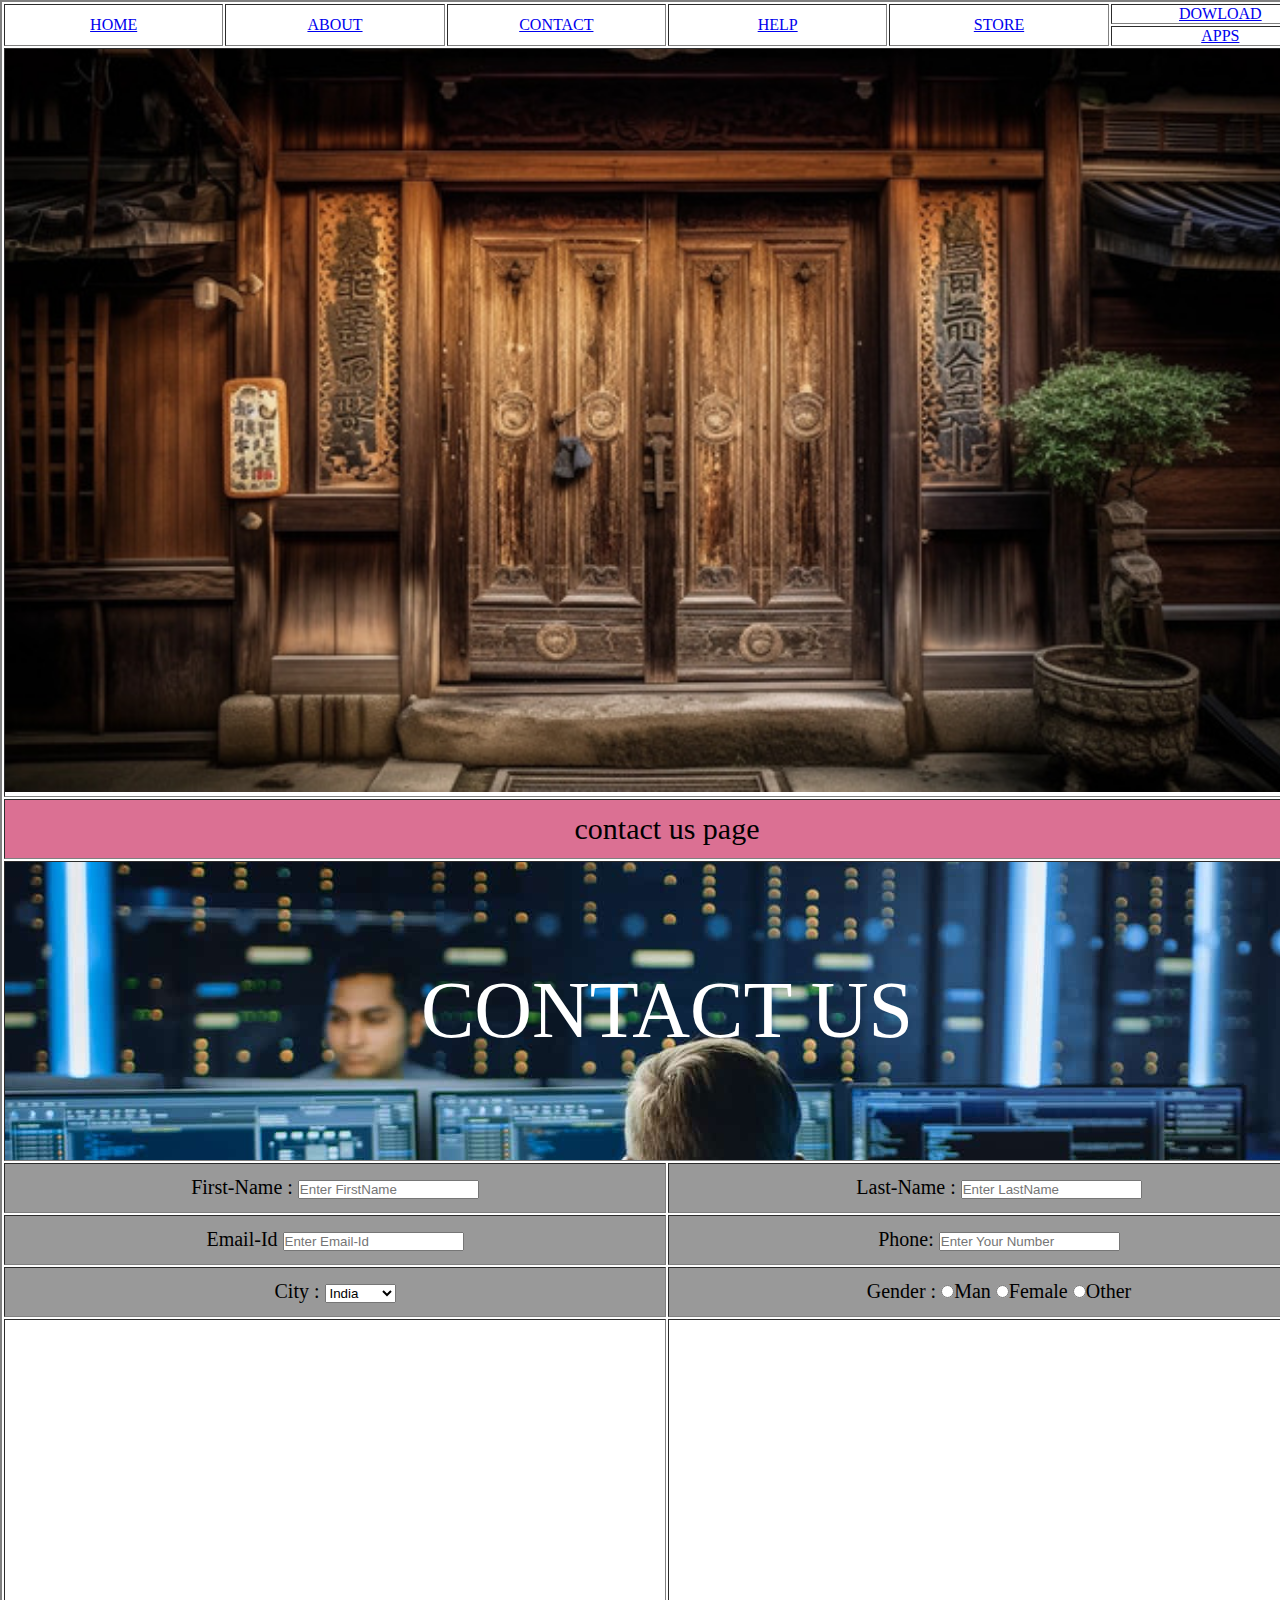
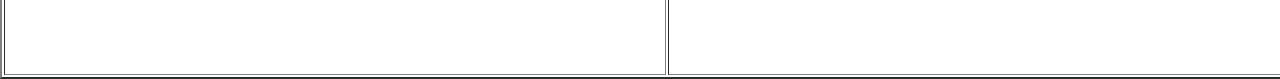
<file: _assignment_HTML/Create below examle using HTML/index.html>
<!DOCTYPE html>
<html lang="en">
<head>
    <meta charset="UTF-8">
    <meta name="viewport" content="width=device-width, initial-scale=1.0">
    <title>Create below examle using HTML .</title>
    <style>

        *{
            margin: 0;
            padding: 0;
            box-sizing: border-box;
        }
        table{
            width: 100%;
            height: auto;  
        }
        td{
            width: 16.67%;
    
            text-align: center;
        }
      

        img{
            width: 100%;
            height: auto;
        }

        #page{
            background-color: palevioletred;
            height: 60px;
           font-size: 30px;
           text-align: center;
        }

        #contact{
            width: 100%;
            height: 300px;
        background-image:url(sp.jpg);
        font-size:80px;
        text-align: center;
        color: white;
        }

        .tab{
            height: 50px;
            background-color: #999999;
            font-size: 20px;
        }


    </style>
</head>
<body>
    <table border="2">
        <tr>
            <td rowspan="2"><a href="#">HOME</a></td>
            <td rowspan="2"> <a href="#">ABOUT</a></td>
            <td rowspan="2 "><a href="#">CONTACT</a></td>
            <td rowspan="2"><a href="#">HELP</a></td>
            <td rowspan="2"><a href="#">STORE</a></td>
            <td><a href="#">DOWLOAD</a></td>
        </tr>

        <tr>
            <td><a href="#">APPS</a></td>
        </tr>

        <tr>
            <td colspan="6" ><img src="img.jpg" alt="Wooden Door"></td>
        </tr>

        <tr>
            <td colspan="6" id="page">contact us page</td>
        </tr>

        <tr id="contact">
            <td colspan="6" >CONTACT US</td>
        </tr>

        <tr class="tab">
            <td colspan="3"><label for="FirstName">First-Name :</label>
            <input type="text" name="FirstName" placeholder="Enter FirstName"></td>

            <td colspan="3"><label for="LastName">Last-Name :</label>
                <input type="text" name="LastName" placeholder="Enter LastName"></td>
                
            
        </tr>

        <tr class="tab">
            <td colspan="3"><label for="Email-Id">Email-Id</label>
            <input type="email" name="Email-Id" placeholder="Enter Email-Id"></td>
            
            <td colspan="3"><label for="Phone">Phone:</label>
            <input type="tel" placeholder="Enter Your Number"></td>
        </tr>

        <tr class="tab">
            <td colspan="3"> <label for="City">City :</label>
            <select name="City" id="City" >
                <option value="">India</option>
                <option value="">Dubai</option>
                <option value="">America</option>
            </select></td>
            <td colspan="3"> <label for="Gender">Gender : </label>
            <input type="radio" name="Gender">Man 
            <input type="radio" name="Gender">Female
            <input type="radio" name="Gender">Other</td>
        </tr>

        <tr >
            <td colspan="3 "><iframe src="https://www.google.com/maps/embed?pb=!1m14!1m8!1m3!1d14687.451883097572!2d72.508882!3d23.028803!3m2!1i1024!2i768!4f13.1!3m3!1m2!1s0x395e9b767b0a48ed%3A0x713f82e619ac7868!2sTOPS%20Technologies%20-%20Best%20IT%20Training%20Institute%20in%20Ahmedabad!5e0!3m2!1sen!2sin!4v1729690627083!5m2!1sen!2sin" width="660" height="350" style="border:0;" allowfullscreen="" loading="lazy" referrerpolicy="no-referrer-when-downgrade"></iframe></td>
            <td colspan="3"><iframe width="660" height="350" src="https://www.youtube.com/embed/kBk3RvQKvPo?si=DQGfrglCBNCqzug7" title="YouTube video player" frameborder="0" allow="accelerometer; autoplay; clipboard-write; encrypted-media; gyroscope; picture-in-picture; web-share" referrerpolicy="strict-origin-when-cross-origin" allowfullscreen></iframe></td>
        </tr>

       

        
        
    </table>
    
</body>
</html>
</file>
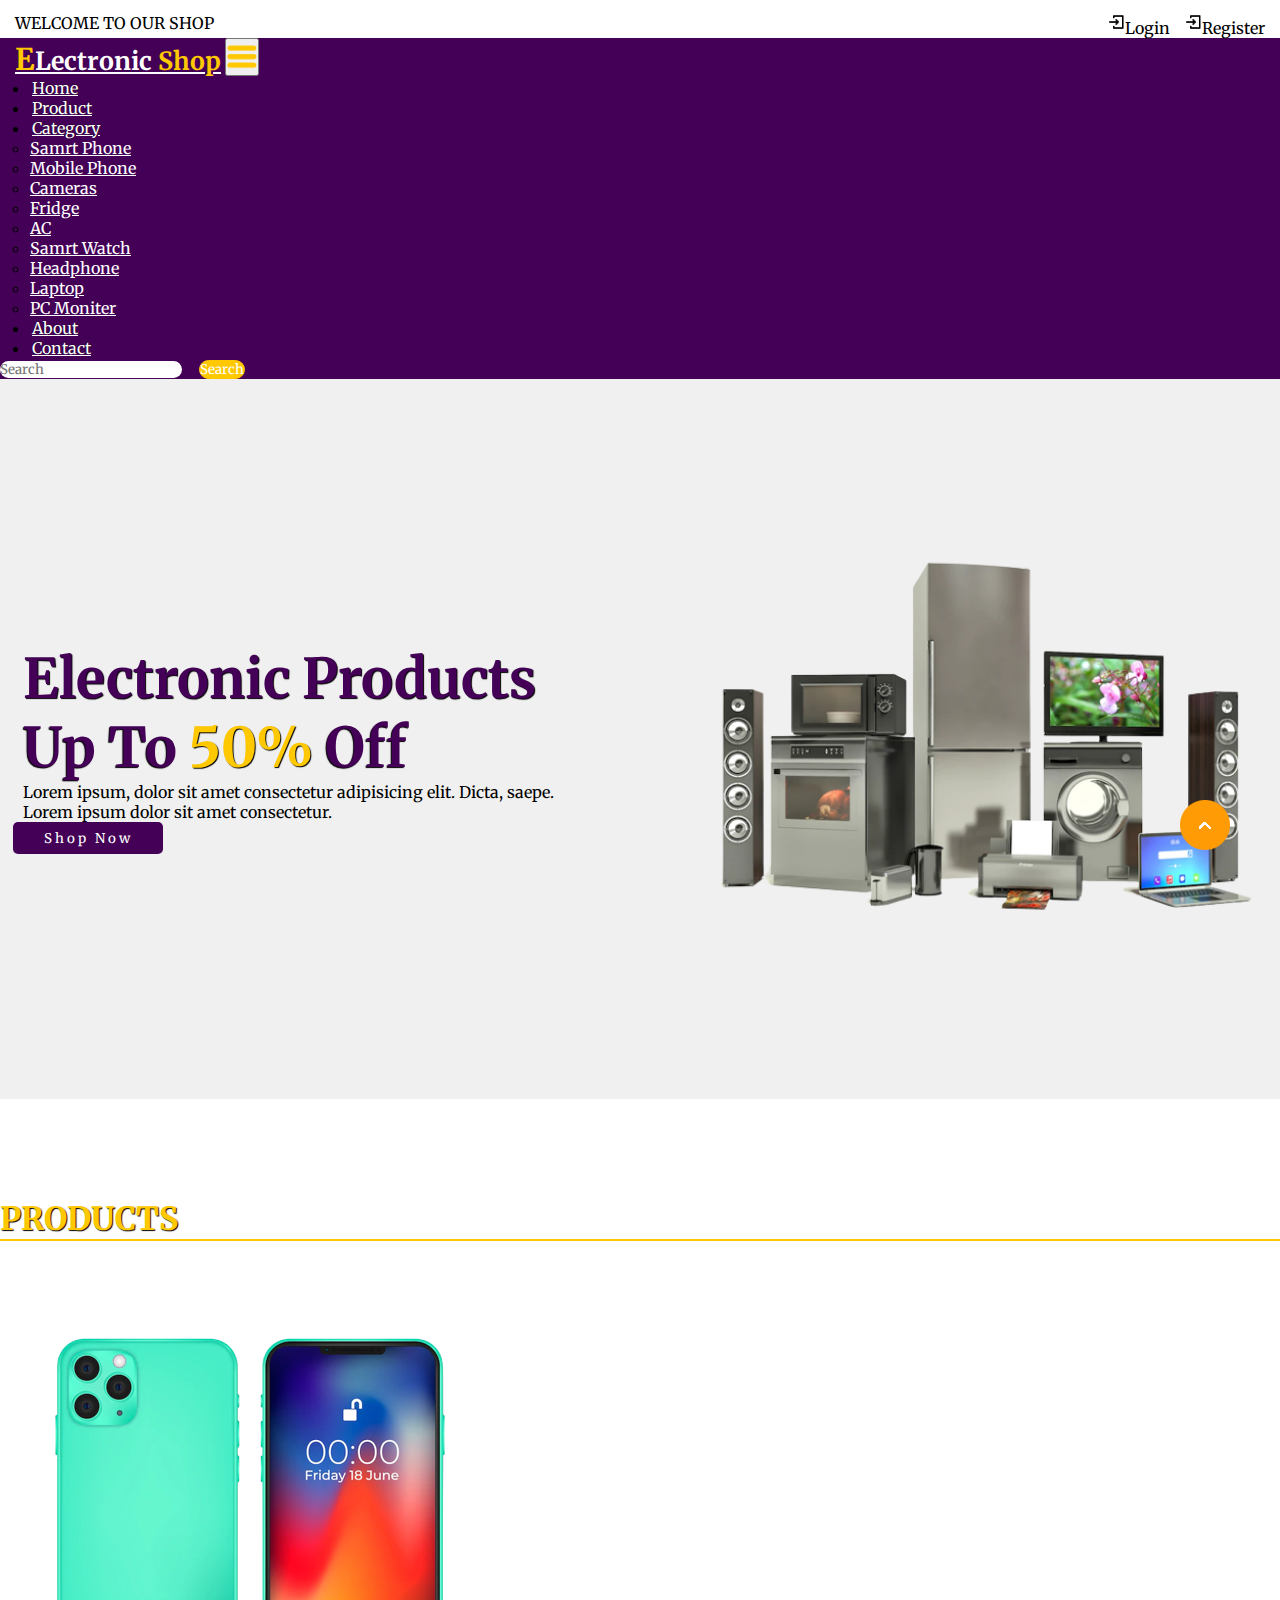
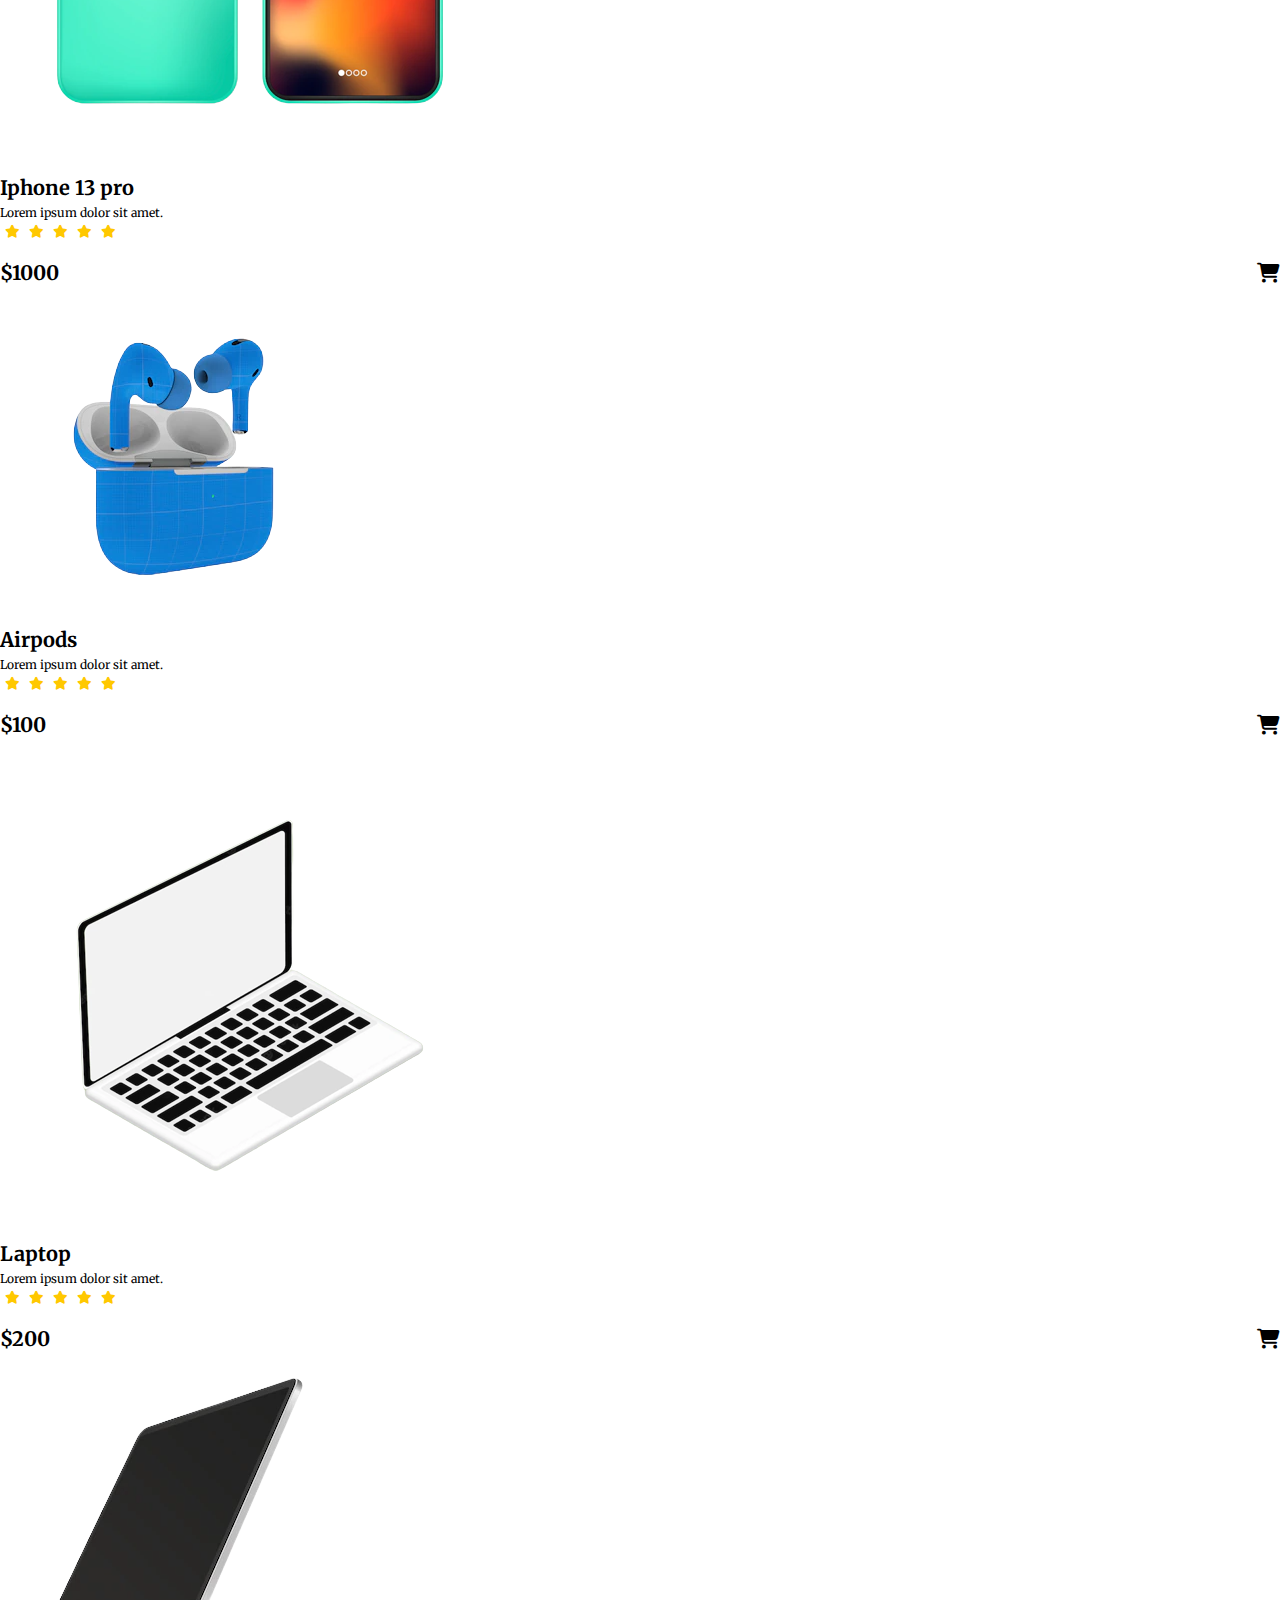
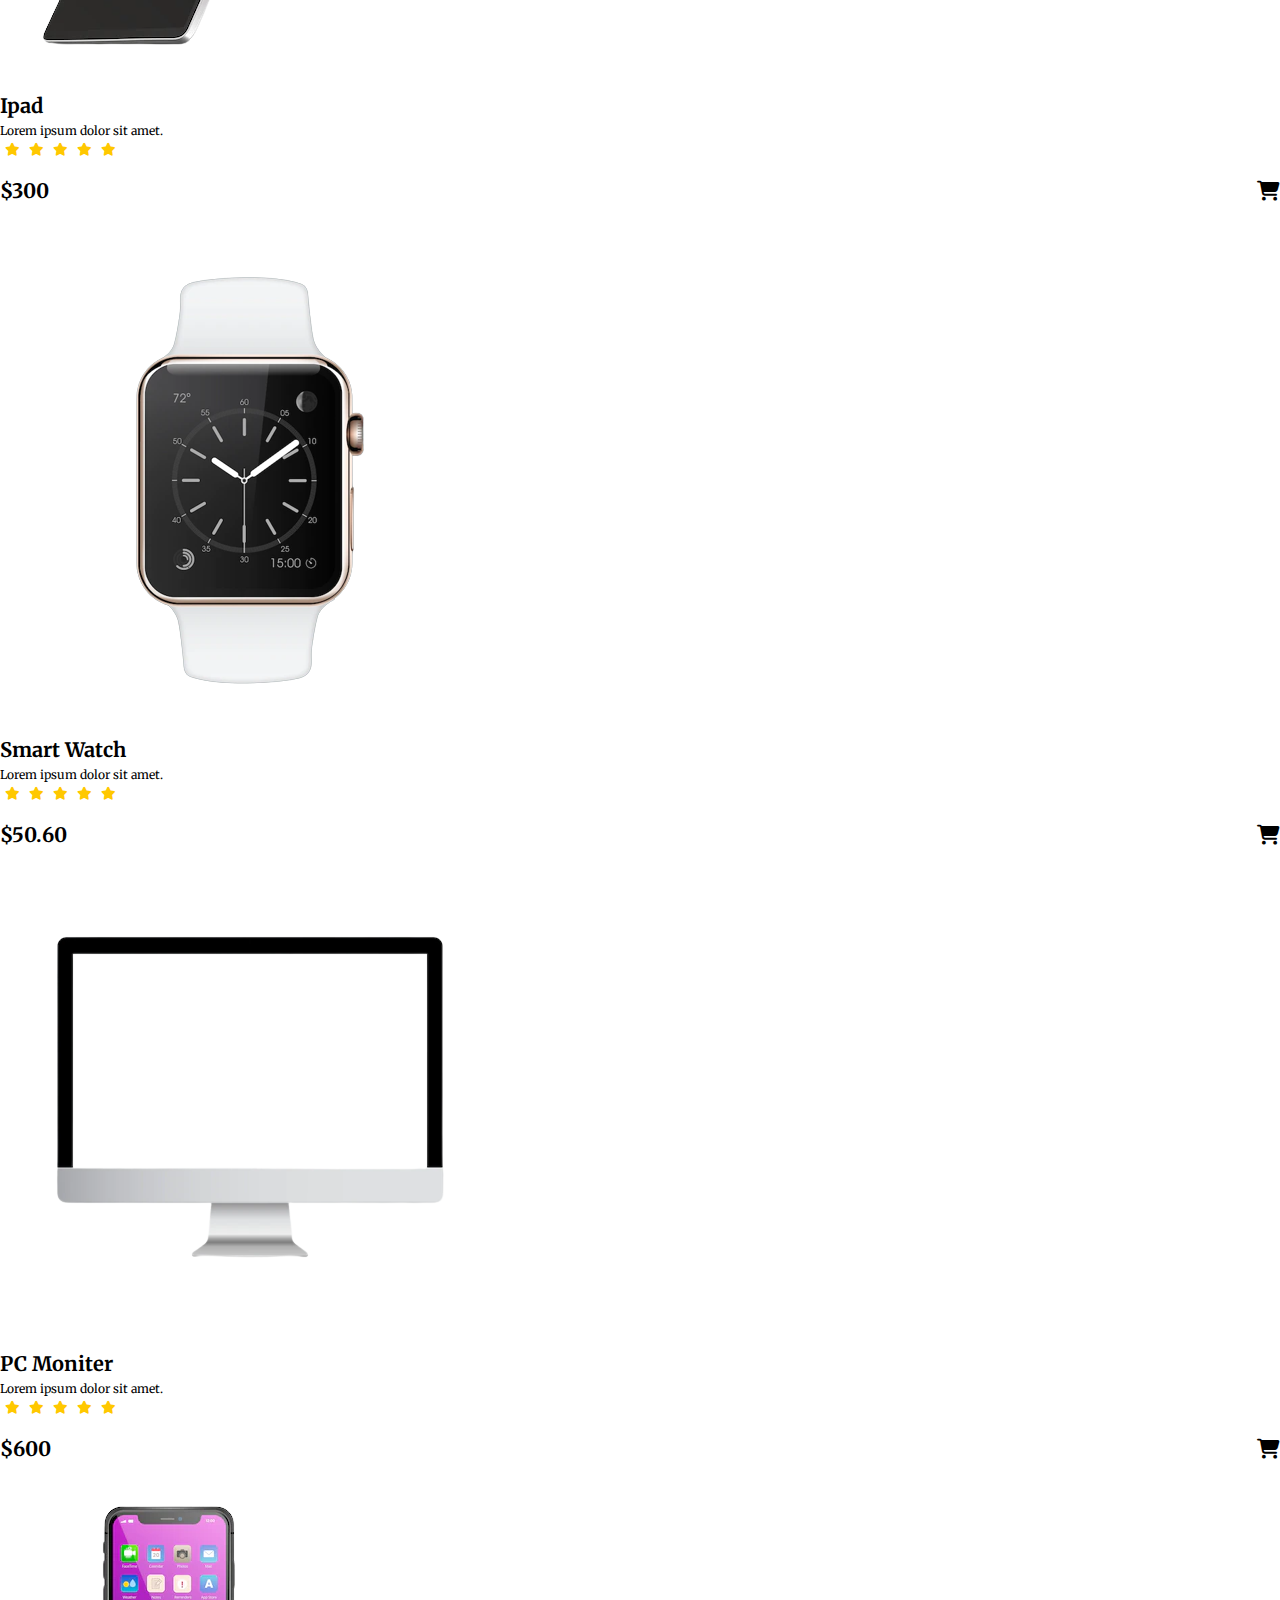
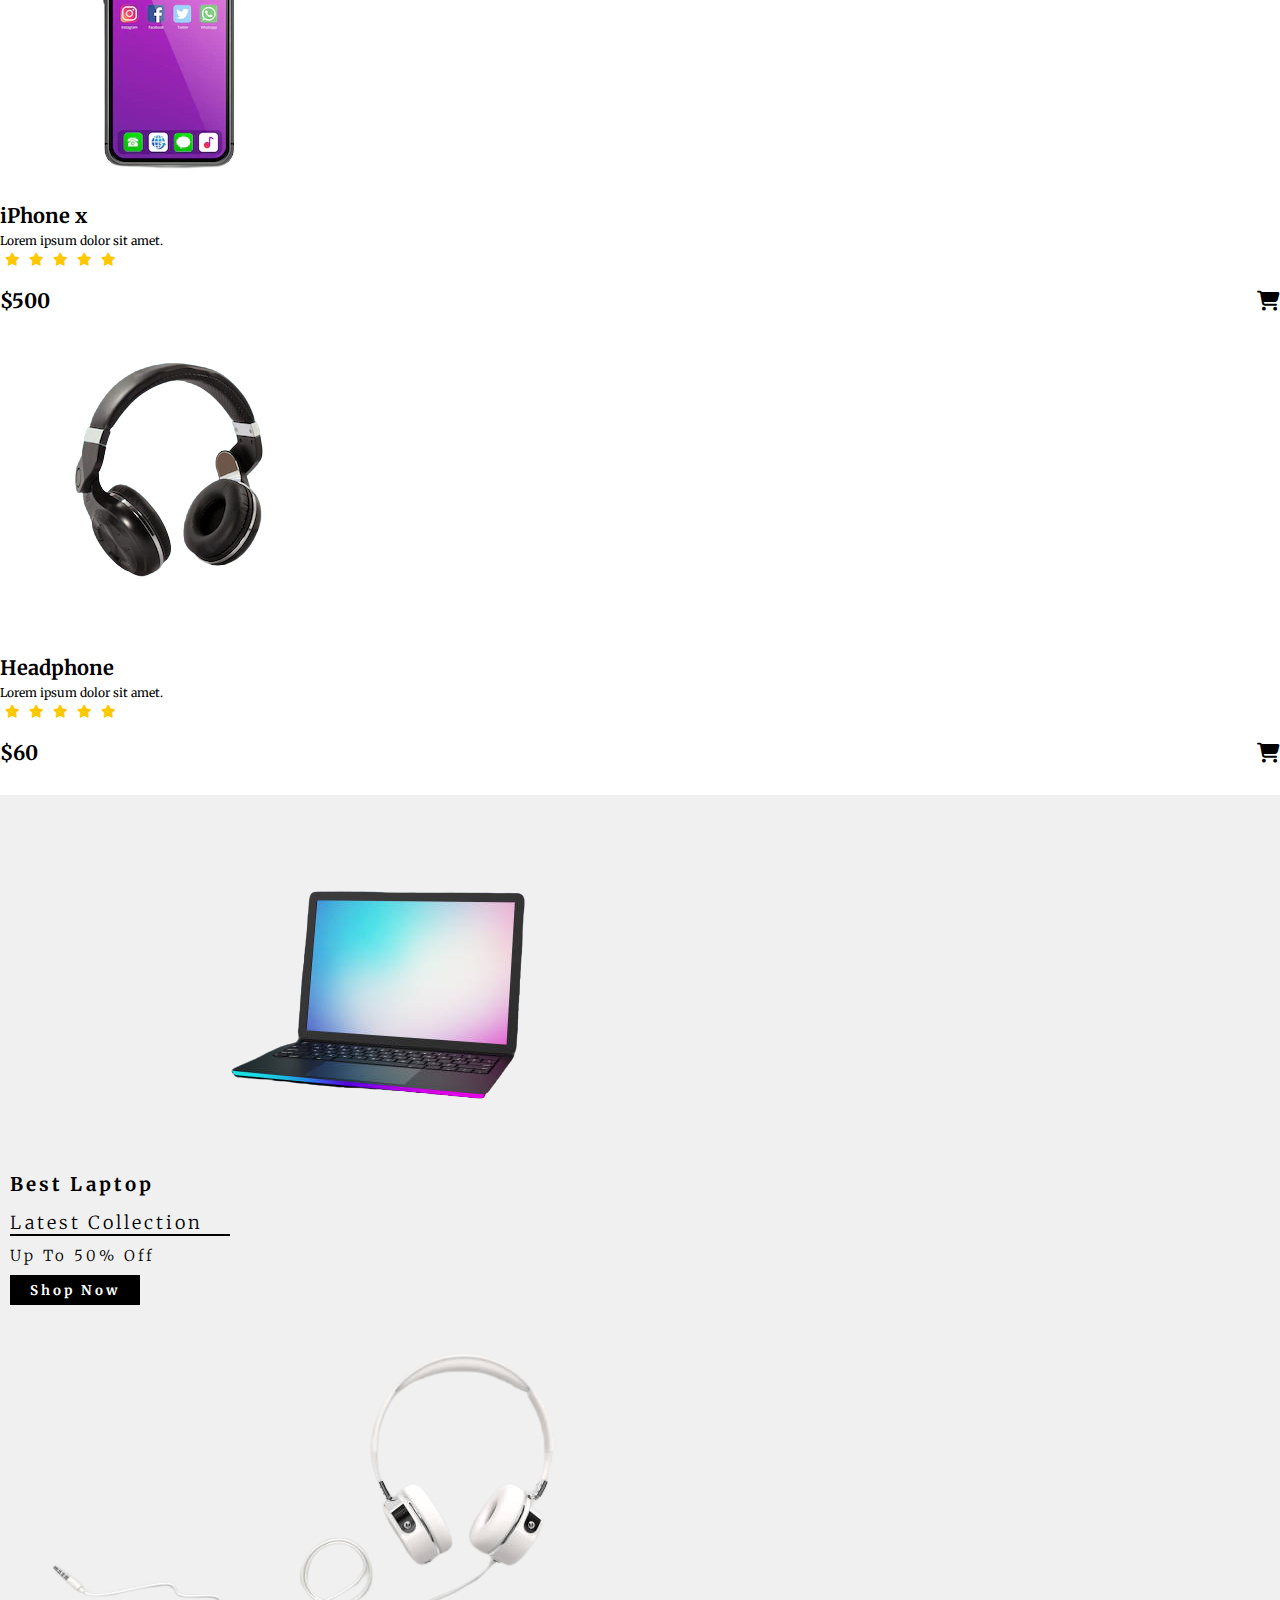
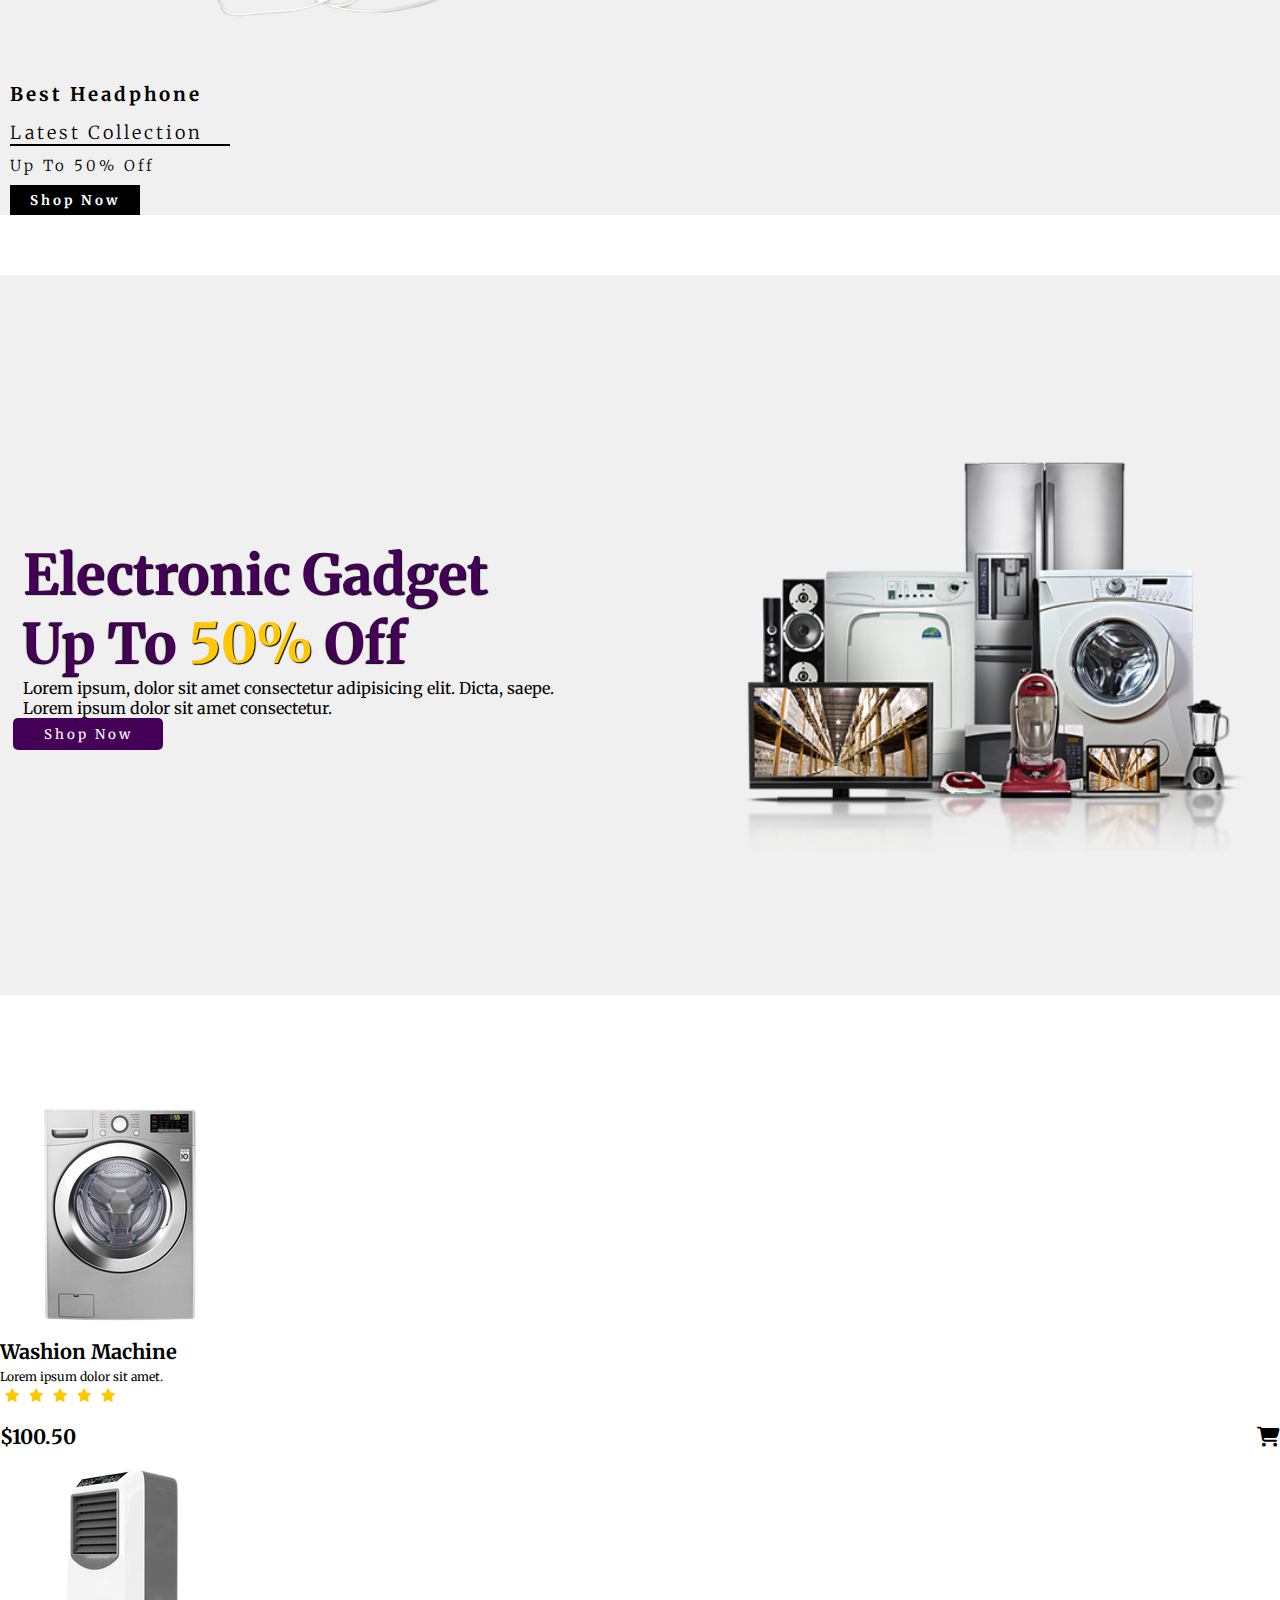
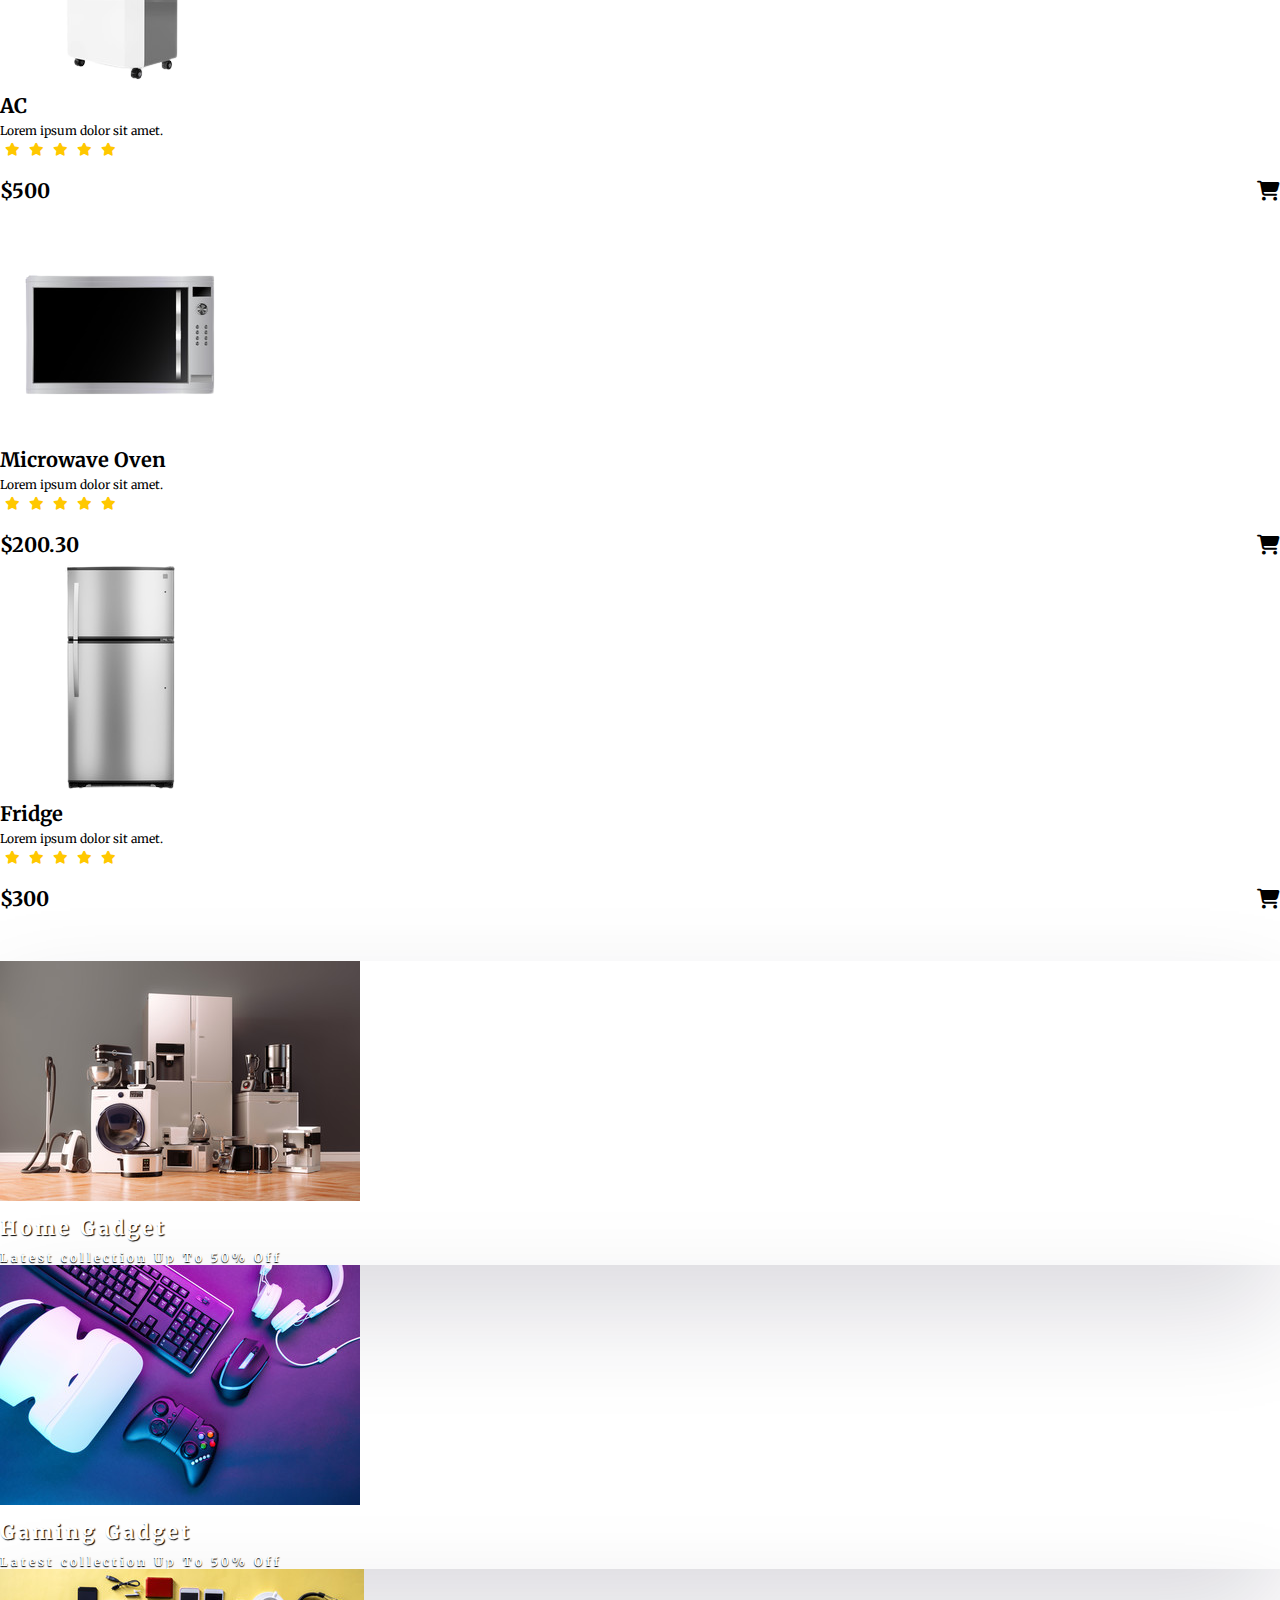
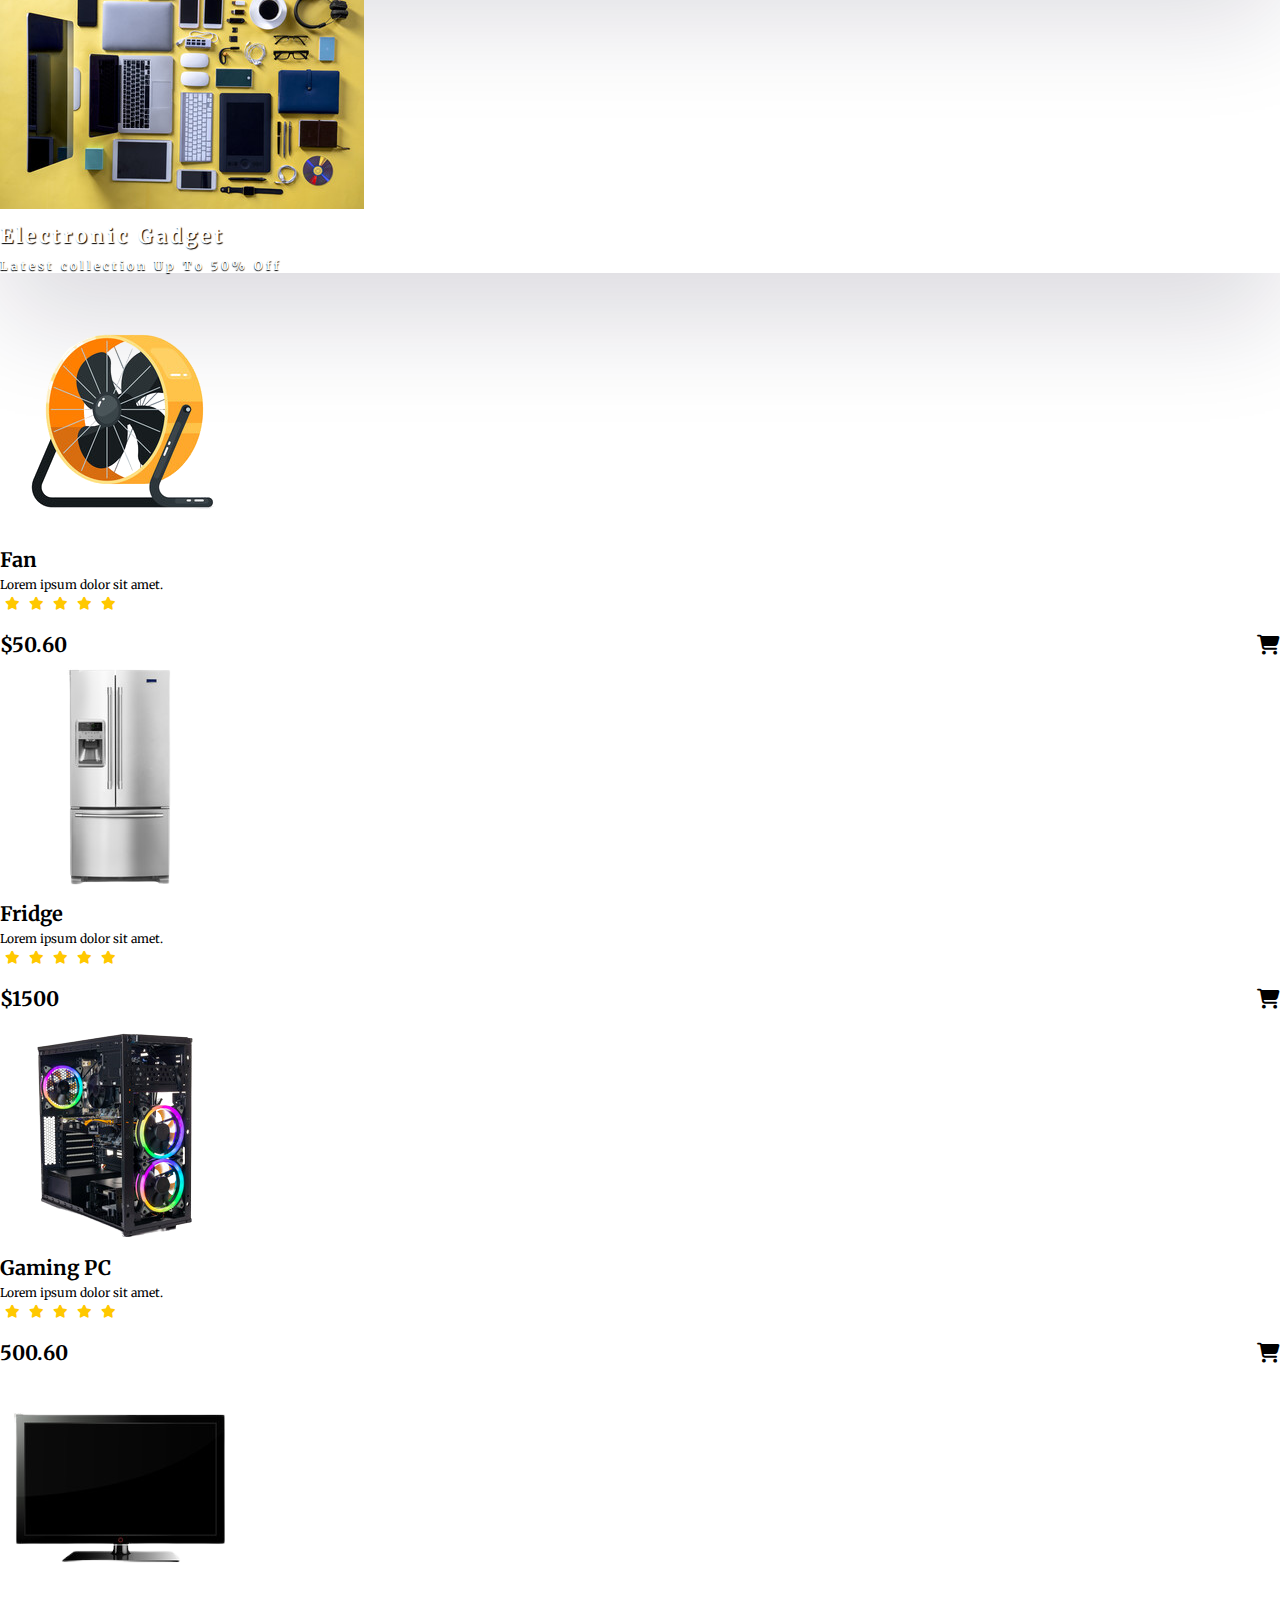
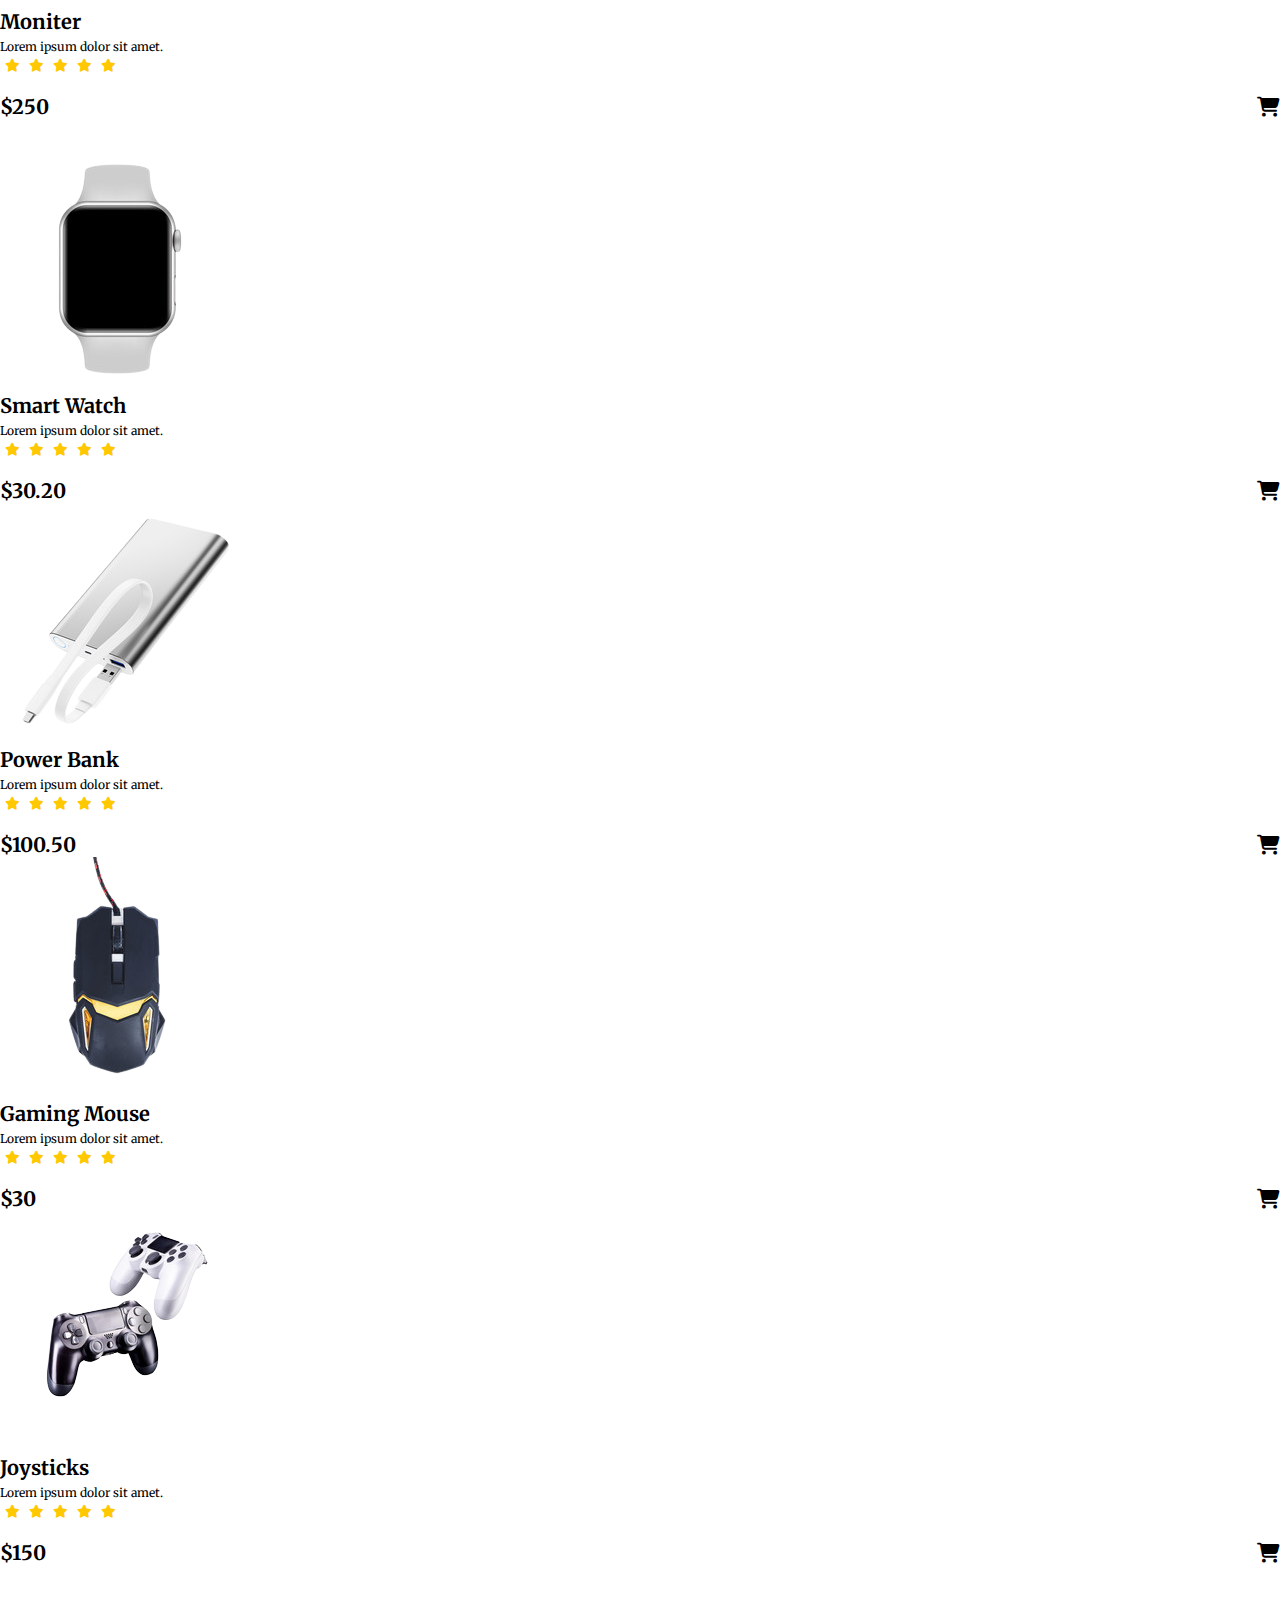
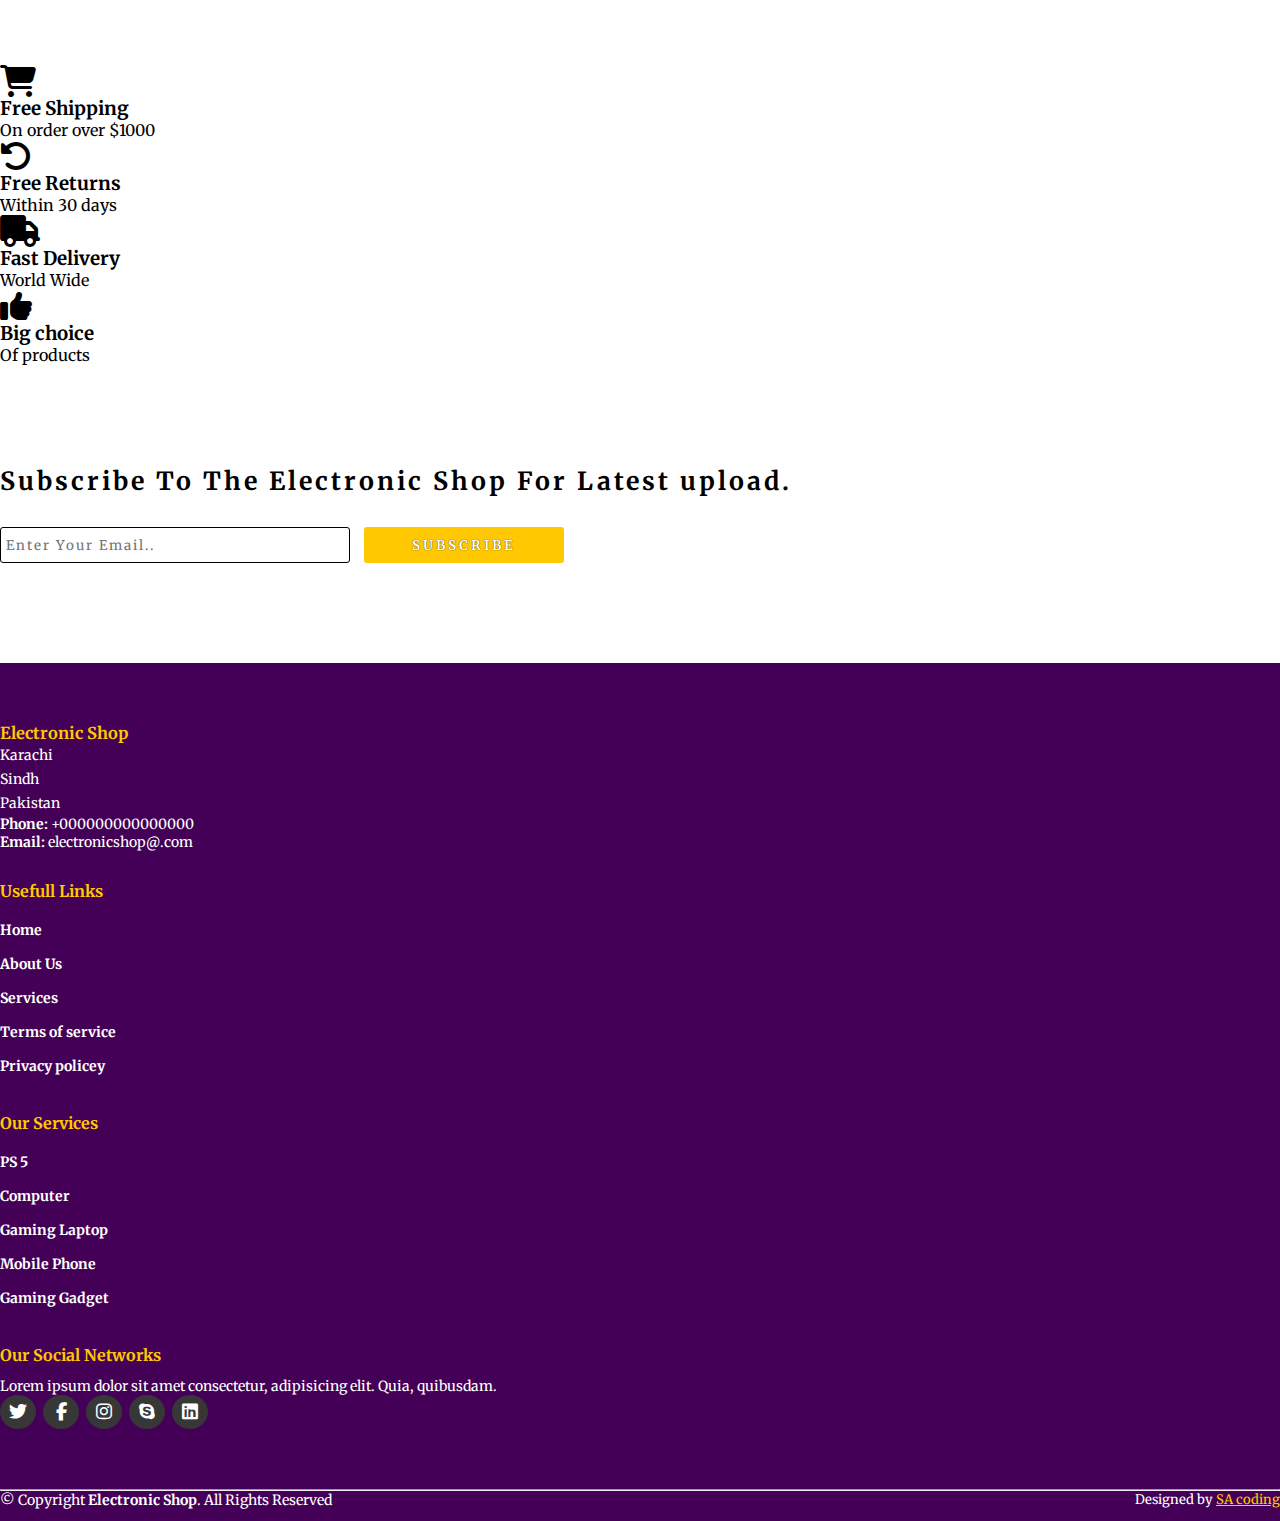
<file: Wd - Bootstrap Basic &Amp; Advanced/electronic shop/index.html>
<!DOCTYPE html>
<html lang="en">
<head>
    <meta charset="UTF-8">
    <meta http-equiv="X-UA-Compatible" content="IE=edge">
    <meta name="viewport" content="width=device-width, initial-scale=1.0">
    <title>Electronic Shop</title>
    <link rel="stylesheet" href="style.css">
    <link rel="stylesheet" href="https://cdnjs.cloudflare.com/ajax/libs/font-awesome/6.2.0/css/all.min.css">
    <!-- bootstrap links -->
    <link href="https://cdn.jsdelivr.net/npm/bootstrap@5.0.2/dist/css/bootstrap.min.css" rel="stylesheet" integrity="sha384-EVSTQN3/azprG1Anm3QDgpJLIm9Nao0Yz1ztcQTwFspd3yD65VohhpuuCOmLASjC" crossorigin="anonymous">
    <!-- bootstrap links -->
    <!-- fonts links -->
    <link rel="preconnect" href="https://fonts.googleapis.com">
    <link rel="preconnect" href="https://fonts.gstatic.com" crossorigin>
    <link href="https://fonts.googleapis.com/css2?family=Merriweather&display=swap" rel="stylesheet">
    <!-- fonts links -->
</head>
<body>

    <!-- top navbar -->
    <div class="top-navbar">
        <p>WELCOME TO OUR SHOP</p>
        <div class="icons">
            <a href="login.html"><img src="./images/register.png" alt="" width="18px">Login</a>
            <a href="register.html"><img src="./images/register.png" alt="" width="18px">Register</a>
        </div>
    </div>
    <!-- top navbar -->

    <!-- navbar -->
    <nav class="navbar navbar-expand-lg" id="navbar">
        <div class="container-fluid">
          <a class="navbar-brand" href="index.html" id="logo"><span id="span1">E</span>Lectronic <span>Shop</span></a>
          <button class="navbar-toggler" type="button" data-bs-toggle="collapse" data-bs-target="#navbarSupportedContent" aria-controls="navbarSupportedContent" aria-expanded="false" aria-label="Toggle navigation">
            <span><img src="./images/menu.png" alt="" width="30px"></span>
          </button>
          <div class="collapse navbar-collapse" id="navbarSupportedContent">
            <ul class="navbar-nav me-auto mb-2 mb-lg-0">
              <li class="nav-item">
                <a class="nav-link active" aria-current="page" href="index.html">Home</a>
              </li>
              <li class="nav-item">
                <a class="nav-link" href="#">Product</a>
              </li>
              <li class="nav-item dropdown">
                <a class="nav-link dropdown-toggle" href="#" id="navbarDropdown" role="button" data-bs-toggle="dropdown" aria-expanded="false">
                  Category
                </a>
                <ul class="dropdown-menu" aria-labelledby="navbarDropdown" style="background-color: rgb(67 0 86);">
                  <li><a class="dropdown-item" href="#">Samrt Phone</a></li>
                  <li><a class="dropdown-item" href="#">Mobile Phone</a></li>
                  <li><a class="dropdown-item" href="#">Cameras</a></li>
                  <li><a class="dropdown-item" href="#">Fridge</a></li>
                  <li><a class="dropdown-item" href="#">AC</a></li>
                  <li><a class="dropdown-item" href="#">Samrt Watch</a></li>
                  <li><a class="dropdown-item" href="#">Headphone</a></li>
                  <li><a class="dropdown-item" href="#">Laptop</a></li>
                  <li><a class="dropdown-item" href="#">PC Moniter</a></li>
                </ul>
              </li>
              <li class="nav-item">
                <a class="nav-link" href="about.html">About</a>
              </li>
              <li class="nav-item">
                <a class="nav-link" href="contact.html">Contact</a>
              </li>
            </ul>
            <form class="d-flex" id="search">
              <input class="form-control me-2" type="search" placeholder="Search" aria-label="Search">
              <button class="btn btn-outline-success" type="submit">Search</button>
            </form>
          </div>
        </div>
      </nav>
    <!-- navbar -->
    






    
    <!-- home content -->
    <section class="home">
    <div class="content">
      <h1> <span>Electronic Products</span>
        <br>
        Up To <span id="span2">50%</span> Off
      </h1>
      <p>Lorem ipsum, dolor sit amet consectetur adipisicing elit. Dicta, saepe.
        <br>Lorem ipsum dolor sit amet consectetur.
      </p>
      <div class="btn"><button>Shop Now</button></div>

    </div>
    <div class="img">
      <img src="./images/background.png" alt="">
    </div>
  </section>
    <!-- home content -->








    <!-- product cards -->
    <div class="container" id="product-cards">
      <h1 class="text-center">PRODUCTS</h1>
      <div class="row" style="margin-top: 30px;">
        <div class="col-md-3 py-3 py-md-0">
          <div class="card">
            <img src="./images/p6.png" alt="">
            <div class="card-body">
              <h3 class="text-center">Iphone 13 pro</h3>
              <p class="text-center">Lorem ipsum dolor sit amet.</p>
              <div class="star text-center">
                <i class="fa-solid fa-star checked"></i>
                <i class="fa-solid fa-star checked"></i>
                <i class="fa-solid fa-star checked"></i>
                <i class="fa-solid fa-star checked"></i>
                <i class="fa-solid fa-star checked"></i>
              </div>
              <h2>$1000 <span><li class="fa-solid fa-cart-shopping"></li></span></h2>
            </div>
          </div>
        </div>
        <div class="col-md-3 py-3 py-md-0">
          <div class="card">
            <img src="./images/a1.png" alt="">
            <div class="card-body">
              <h3 class="text-center">Airpods</h3>
              <p class="text-center">Lorem ipsum dolor sit amet.</p>
              <div class="star text-center">
                <i class="fa-solid fa-star checked"></i>
                <i class="fa-solid fa-star checked"></i>
                <i class="fa-solid fa-star checked"></i>
                <i class="fa-solid fa-star checked"></i>
                <i class="fa-solid fa-star checked"></i>
              </div>
              <h2>$100 <span><li class="fa-solid fa-cart-shopping"></li></span></h2>
            </div>
          </div>
        </div>
        <div class="col-md-3 py-3 py-md-0">
          <div class="card">
            <img src="./images/laptop2.png" alt="">
            <div class="card-body">
              <h3 class="text-center">Laptop</h3>
              <p class="text-center">Lorem ipsum dolor sit amet.</p>
              <div class="star text-center">
                <i class="fa-solid fa-star checked"></i>
                <i class="fa-solid fa-star checked"></i>
                <i class="fa-solid fa-star checked"></i>
                <i class="fa-solid fa-star checked"></i>
                <i class="fa-solid fa-star checked"></i>
              </div>
              <h2>$200 <span><li class="fa-solid fa-cart-shopping"></li></span></h2>
            </div>
          </div>
        </div>
        <div class="col-md-3 py-3 py-md-0">
          <div class="card">
            <img src="./images/t1.png" alt="">
            <div class="card-body">
              <h3 class="text-center">Ipad</h3>
              <p class="text-center">Lorem ipsum dolor sit amet.</p>
              <div class="star text-center">
                <i class="fa-solid fa-star checked"></i>
                <i class="fa-solid fa-star checked"></i>
                <i class="fa-solid fa-star checked"></i>
                <i class="fa-solid fa-star checked"></i>
                <i class="fa-solid fa-star checked"></i>
              </div>
              <h2>$300 <span><li class="fa-solid fa-cart-shopping"></li></span></h2>
            </div>
          </div>
        </div>
      </div>

      <div class="row" style="margin-top: 30px;">
        <div class="col-md-3 py-3 py-md-0">
          <div class="card">
            <img src="./images/w1.png" alt="">
            <div class="card-body">
              <h3 class="text-center">Smart Watch</h3>
              <p class="text-center">Lorem ipsum dolor sit amet.</p>
              <div class="star text-center">
                <i class="fa-solid fa-star checked"></i>
                <i class="fa-solid fa-star checked"></i>
                <i class="fa-solid fa-star checked"></i>
                <i class="fa-solid fa-star checked"></i>
                <i class="fa-solid fa-star checked"></i>
              </div>
              <h2>$50.60 <span><li class="fa-solid fa-cart-shopping"></li></span></h2>
            </div>
          </div>
        </div>
        <div class="col-md-3 py-3 py-md-0">
          <div class="card">
            <img src="./images/pcm1.png" alt="">
            <div class="card-body">
              <h3 class="text-center">PC Moniter</h3>
              <p class="text-center">Lorem ipsum dolor sit amet.</p>
              <div class="star text-center">
                <i class="fa-solid fa-star checked"></i>
                <i class="fa-solid fa-star checked"></i>
                <i class="fa-solid fa-star checked"></i>
                <i class="fa-solid fa-star checked"></i>
                <i class="fa-solid fa-star checked"></i>
              </div>
              <h2>$600 <span><li class="fa-solid fa-cart-shopping"></li></span></h2>
            </div>
          </div>
        </div>
        <div class="col-md-3 py-3 py-md-0">
          <div class="card">
            <img src="./images/phone1.png" alt="">
            <div class="card-body">
              <h3 class="text-center">iPhone x</h3>
              <p class="text-center">Lorem ipsum dolor sit amet.</p>
              <div class="star text-center">
                <i class="fa-solid fa-star checked"></i>
                <i class="fa-solid fa-star checked"></i>
                <i class="fa-solid fa-star checked"></i>
                <i class="fa-solid fa-star checked"></i>
                <i class="fa-solid fa-star checked"></i>
              </div>
              <h2>$500 <span><li class="fa-solid fa-cart-shopping"></li></span></h2>
            </div>
          </div>
        </div>
        <div class="col-md-3 py-3 py-md-0">
          <div class="card">
            <img src="./images/h1.png" alt="">
            <div class="card-body">
              <h3 class="text-center">Headphone</h3>
              <p class="text-center">Lorem ipsum dolor sit amet.</p>
              <div class="star text-center">
                <i class="fa-solid fa-star checked"></i>
                <i class="fa-solid fa-star checked"></i>
                <i class="fa-solid fa-star checked"></i>
                <i class="fa-solid fa-star checked"></i>
                <i class="fa-solid fa-star checked"></i>
              </div>
              <h2>$60 <span><li class="fa-solid fa-cart-shopping"></li></span></h2>
            </div>
          </div>
        </div>
      </div>
    </div>
    <!-- product cards -->









    <!-- other cards -->
    <div class="container" id="other-cards">
      <div class="row">
        <div class="col-md-6 py-3 py-md-0">
          <div class="card">
            <img src="./images/c1.png" alt="">
            <div class="card-img-overlay">
              <h3>Best Laptop</h3>
              <h5>Latest Collection</h5>
              <p>Up To 50% Off</p>
              <button id="shopnow">Shop Now</button>
            </div>
          </div>
        </div>
        <div class="col-md-6 py-3 py-md-0">
          <div class="card">
            <img src="./images/c2.png" alt="">
            <div class="card-img-overlay">
              <h3>Best Headphone</h3>
              <h5>Latest Collection</h5>
              <p>Up To 50% Off</p>
              <button id="shopnow">Shop Now</button>
            </div>
          </div>
        </div>
      </div>
    </div>
    <!-- other cards -->
   






    <!-- banner -->
    <section class="banner">
      <div class="content">
        <h1> <span>Electronic Gadget</span>
          <br>
          Up To <span id="span2">50%</span> Off
        </h1>
        <p>Lorem ipsum, dolor sit amet consectetur adipisicing elit. Dicta, saepe.
          <br>Lorem ipsum dolor sit amet consectetur.
        </p>
        <div class="btn"><button>Shop Now</button></div>
  
      </div>
      <div class="img">
        <img src="./images/image1.png" alt="">
      </div>
    </section>
    <!-- banner -->








    <!-- product cards -->
    <div class="container" id="product-cards">

      <div class="row" style="margin-top: 30px;">
        <div class="col-md-3 py-3 py-md-0">
          <div class="card">
            <img src="./images/pr1.png" alt="">
            <div class="card-body">
              <h3 class="text-center">Washion Machine</h3>
              <p class="text-center">Lorem ipsum dolor sit amet.</p>
              <div class="star text-center">
                <i class="fa-solid fa-star checked"></i>
                <i class="fa-solid fa-star checked"></i>
                <i class="fa-solid fa-star checked"></i>
                <i class="fa-solid fa-star checked"></i>
                <i class="fa-solid fa-star checked"></i>
              </div>
              <h2>$100.50 <span><li class="fa-solid fa-cart-shopping"></li></span></h2>
            </div>
          </div>
        </div>
        <div class="col-md-3 py-3 py-md-0">
          <div class="card">
            <img src="./images/pr2.png" alt="">
            <div class="card-body">
              <h3 class="text-center">AC</h3>
              <p class="text-center">Lorem ipsum dolor sit amet.</p>
              <div class="star text-center">
                <i class="fa-solid fa-star checked"></i>
                <i class="fa-solid fa-star checked"></i>
                <i class="fa-solid fa-star checked"></i>
                <i class="fa-solid fa-star checked"></i>
                <i class="fa-solid fa-star checked"></i>
              </div>
              <h2>$500 <span><li class="fa-solid fa-cart-shopping"></li></span></h2>
            </div>
          </div>
        </div>
        <div class="col-md-3 py-3 py-md-0">
          <div class="card">
            <img src="./images/pr3.png" alt="">
            <div class="card-body">
              <h3 class="text-center">Microwave Oven</h3>
              <p class="text-center">Lorem ipsum dolor sit amet.</p>
              <div class="star text-center">
                <i class="fa-solid fa-star checked"></i>
                <i class="fa-solid fa-star checked"></i>
                <i class="fa-solid fa-star checked"></i>
                <i class="fa-solid fa-star checked"></i>
                <i class="fa-solid fa-star checked"></i>
              </div>
              <h2>$200.30 <span><li class="fa-solid fa-cart-shopping"></li></span></h2>
            </div>
          </div>
        </div>
        <div class="col-md-3 py-3 py-md-0">
          <div class="card">
            <img src="./images/pr4.png" alt="">
            <div class="card-body">
              <h3 class="text-center">Fridge</h3>
              <p class="text-center">Lorem ipsum dolor sit amet.</p>
              <div class="star text-center">
                <i class="fa-solid fa-star checked"></i>
                <i class="fa-solid fa-star checked"></i>
                <i class="fa-solid fa-star checked"></i>
                <i class="fa-solid fa-star checked"></i>
                <i class="fa-solid fa-star checked"></i>
              </div>
              <h2>$300 <span><li class="fa-solid fa-cart-shopping"></li></span></h2>
            </div>
          </div>
        </div>
      </div>

      <!-- other cards -->
    <div class="container" id="other">
      <div class="row">
        <div class="col-md-4 py-3 py-md-0">
          <div class="card">
            <img src="./images/c3.png" alt="">
            <div class="card-img-overlay">
              <h3>Home Gadget</h3>
              <p>Latest collection Up To 50% Off</p>
            </div>
          </div>
        </div>
        <div class="col-md-4 py-3 py-md-0">
          <div class="card">
            <img src="./images/c4.png" alt="">
            <div class="card-img-overlay">
              <h3>Gaming Gadget</h3>
              <p>Latest collection Up To 50% Off</p>
            </div>
          </div>
        </div>
        <div class="col-md-4 py-3 py-md-0">
          <div class="card">
            <img src="./images/c5.png" alt="">
            <div class="card-img-overlay">
              <h3>Electronic Gadget</h3>
              <p>Latest collection Up To 50% Off</p>
            </div>
          </div>
        </div>
      </div>
    </div>
    <!-- other cards -->




      <div class="row" style="margin-top: 30px;">
        <div class="col-md-3 py-3 py-md-0">
          <div class="card">
            <img src="./images/pr5.png" alt="">
            <div class="card-body">
              <h3 class="text-center">Fan</h3>
              <p class="text-center">Lorem ipsum dolor sit amet.</p>
              <div class="star text-center">
                <i class="fa-solid fa-star checked"></i>
                <i class="fa-solid fa-star checked"></i>
                <i class="fa-solid fa-star checked"></i>
                <i class="fa-solid fa-star checked"></i>
                <i class="fa-solid fa-star checked"></i>
              </div>
              <h2>$50.60 <span><li class="fa-solid fa-cart-shopping"></li></span></h2>
            </div>
          </div>
        </div>
        <div class="col-md-3 py-3 py-md-0">
          <div class="card">
            <img src="./images/pr6.png" alt="">
            <div class="card-body">
              <h3 class="text-center">Fridge</h3>
              <p class="text-center">Lorem ipsum dolor sit amet.</p>
              <div class="star text-center">
                <i class="fa-solid fa-star checked"></i>
                <i class="fa-solid fa-star checked"></i>
                <i class="fa-solid fa-star checked"></i>
                <i class="fa-solid fa-star checked"></i>
                <i class="fa-solid fa-star checked"></i>
              </div>
              <h2>$1500 <span><li class="fa-solid fa-cart-shopping"></li></span></h2>
            </div>
          </div>
        </div>
        <div class="col-md-3 py-3 py-md-0">
          <div class="card">
            <img src="./images/pr7.png" alt="">
            <div class="card-body">
              <h3 class="text-center">Gaming PC</h3>
              <p class="text-center">Lorem ipsum dolor sit amet.</p>
              <div class="star text-center">
                <i class="fa-solid fa-star checked"></i>
                <i class="fa-solid fa-star checked"></i>
                <i class="fa-solid fa-star checked"></i>
                <i class="fa-solid fa-star checked"></i>
                <i class="fa-solid fa-star checked"></i>
              </div>
              <h2>500.60 <span><li class="fa-solid fa-cart-shopping"></li></span></h2>
            </div>
          </div>
        </div>
        <div class="col-md-3 py-3 py-md-0">
          <div class="card">
            <img src="./images/pr8.png" alt="">
            <div class="card-body">
              <h3 class="text-center">Moniter</h3>
              <p class="text-center">Lorem ipsum dolor sit amet.</p>
              <div class="star text-center">
                <i class="fa-solid fa-star checked"></i>
                <i class="fa-solid fa-star checked"></i>
                <i class="fa-solid fa-star checked"></i>
                <i class="fa-solid fa-star checked"></i>
                <i class="fa-solid fa-star checked"></i>
              </div>
              <h2>$250 <span><li class="fa-solid fa-cart-shopping"></li></span></h2>
            </div>
          </div>
        </div>
      </div>



      <div class="row" style="margin-top: 30px;">
        <div class="col-md-3 py-3 py-md-0">
          <div class="card">
            <img src="./images/pr9.png" alt="">
            <div class="card-body">
              <h3 class="text-center">Smart Watch</h3>
              <p class="text-center">Lorem ipsum dolor sit amet.</p>
              <div class="star text-center">
                <i class="fa-solid fa-star checked"></i>
                <i class="fa-solid fa-star checked"></i>
                <i class="fa-solid fa-star checked"></i>
                <i class="fa-solid fa-star checked"></i>
                <i class="fa-solid fa-star checked"></i>
              </div>
              <h2>$30.20 <span><li class="fa-solid fa-cart-shopping"></li></span></h2>
            </div>
          </div>
        </div>
        <div class="col-md-3 py-3 py-md-0">
          <div class="card">
            <img src="./images/pr10.png" alt="">
            <div class="card-body">
              <h3 class="text-center">Power Bank</h3>
              <p class="text-center">Lorem ipsum dolor sit amet.</p>
              <div class="star text-center">
                <i class="fa-solid fa-star checked"></i>
                <i class="fa-solid fa-star checked"></i>
                <i class="fa-solid fa-star checked"></i>
                <i class="fa-solid fa-star checked"></i>
                <i class="fa-solid fa-star checked"></i>
              </div>
              <h2>$100.50 <span><li class="fa-solid fa-cart-shopping"></li></span></h2>
            </div>
          </div>
        </div>
        <div class="col-md-3 py-3 py-md-0">
          <div class="card">
            <img src="./images/pr11.png" alt="">
            <div class="card-body">
              <h3 class="text-center">Gaming Mouse</h3>
              <p class="text-center">Lorem ipsum dolor sit amet.</p>
              <div class="star text-center">
                <i class="fa-solid fa-star checked"></i>
                <i class="fa-solid fa-star checked"></i>
                <i class="fa-solid fa-star checked"></i>
                <i class="fa-solid fa-star checked"></i>
                <i class="fa-solid fa-star checked"></i>
              </div>
              <h2>$30 <span><li class="fa-solid fa-cart-shopping"></li></span></h2>
            </div>
          </div>
        </div>
        <div class="col-md-3 py-3 py-md-0">
          <div class="card">
            <img src="./images/pr12.png" alt="">
            <div class="card-body">
              <h3 class="text-center">Joysticks</h3>
              <p class="text-center">Lorem ipsum dolor sit amet.</p>
              <div class="star text-center">
                <i class="fa-solid fa-star checked"></i>
                <i class="fa-solid fa-star checked"></i>
                <i class="fa-solid fa-star checked"></i>
                <i class="fa-solid fa-star checked"></i>
                <i class="fa-solid fa-star checked"></i>
              </div>
              <h2>$150 <span><li class="fa-solid fa-cart-shopping"></li></span></h2>
            </div>
          </div>
        </div>
      </div>
    </div>
    <!-- product cards -->









    <!-- offer -->
    <div class="container" id="offer">
      <div class="row">
        <div class="col-md-3 py-3 py-md-0">
          <i class="fa-solid fa-cart-shopping"></i>
          <h3>Free Shipping</h3>
          <p>On order over $1000</p>
        </div>
        <div class="col-md-3 py-3 py-md-0">
          <i class="fa-solid fa-rotate-left"></i>
          <h3>Free Returns</h3>
          <p>Within 30 days</p>
        </div>
        <div class="col-md-3 py-3 py-md-0">
          <i class="fa-solid fa-truck"></i>
          <h3>Fast Delivery</h3>
          <p>World Wide</p>
        </div>
        <div class="col-md-3 py-3 py-md-0">
          <i class="fa-solid fa-thumbs-up"></i>
          <h3>Big choice</h3>
          <p>Of products</p>
        </div>
      </div>
    </div>
    <!-- offer -->





    
    <!-- newslater -->
    <div class="container" id="newslater">
      <h3 class="text-center">Subscribe To The Electronic Shop For Latest upload.</h3>
      <div class="input text-center">
        <input type="text" placeholder="Enter Your Email..">
        <button id="subscribe">SUBSCRIBE</button>
      </div>
    </div>
    <!-- newslater -->






    <!-- footer -->
    <footer id="footer">
      <div class="footer-top">
        <div class="container">
          <div class="row">

            <div class="col-lg-3 col-md-6 footer-contact">
              <h3>Electronic Shop</h3>
              <p>
                Karachi <br>
                Sindh <br>
                Pakistan <br>
              </p>
              <strong>Phone:</strong> +000000000000000 <br>
              <strong>Email:</strong> electronicshop@.com <br>
            </div>

            <div class="col-lg-3 col-md-6 footer-links">
              <h4>Usefull Links</h4>
             <ul>
              <li><a href="#">Home</a></li>
              <li><a href="#">About Us</a></li>
              <li><a href="#">Services</a></li>
              <li><a href="#">Terms of service</a></li>
              <li><a href="#">Privacy policey</a></li>
             </ul>
            </div>



           

            <div class="col-lg-3 col-md-6 footer-links">
              <h4>Our Services</h4>

             <ul>
              <li><a href="#">PS 5</a></li>
              <li><a href="#">Computer</a></li>
              <li><a href="#">Gaming Laptop</a></li>
              <li><a href="#">Mobile Phone</a></li>
              <li><a href="#">Gaming Gadget</a></li>
             </ul>
            </div>

            <div class="col-lg-3 col-md-6 footer-links">
              <h4>Our Social Networks</h4>
              <p>Lorem ipsum dolor sit amet consectetur, adipisicing elit. Quia, quibusdam.</p>

              <div class="socail-links mt-3">
                <a href="#"><i class="fa-brands fa-twitter"></i></a>
                <a href="#"><i class="fa-brands fa-facebook-f"></i></a>
                <a href="#"><i class="fa-brands fa-instagram"></i></a>
                <a href="#"><i class="fa-brands fa-skype"></i></a>
                <a href="#"><i class="fa-brands fa-linkedin"></i></a>
              </div>
            
            </div>

          </div>
        </div>
      </div>
      <hr>
      <div class="container py-4">
        <div class="copyright">
          &copy; Copyright <strong><span>Electronic Shop</span></strong>. All Rights Reserved
        </div>
        <div class="credits">
          Designed by <a href="#">SA coding</a>
        </div>
      </div>
    </footer>
    <!-- footer -->







    <a href="#" class="arrow"><i><img src="./images/arrow.png" alt=""></i></a>













    <script src="https://cdn.jsdelivr.net/npm/bootstrap@5.0.2/dist/js/bootstrap.bundle.min.js" integrity="sha384-MrcW6ZMFYlzcLA8Nl+NtUVF0sA7MsXsP1UyJoMp4YLEuNSfAP+JcXn/tWtIaxVXM" crossorigin="anonymous"></script>

</body>
</html>
</file>
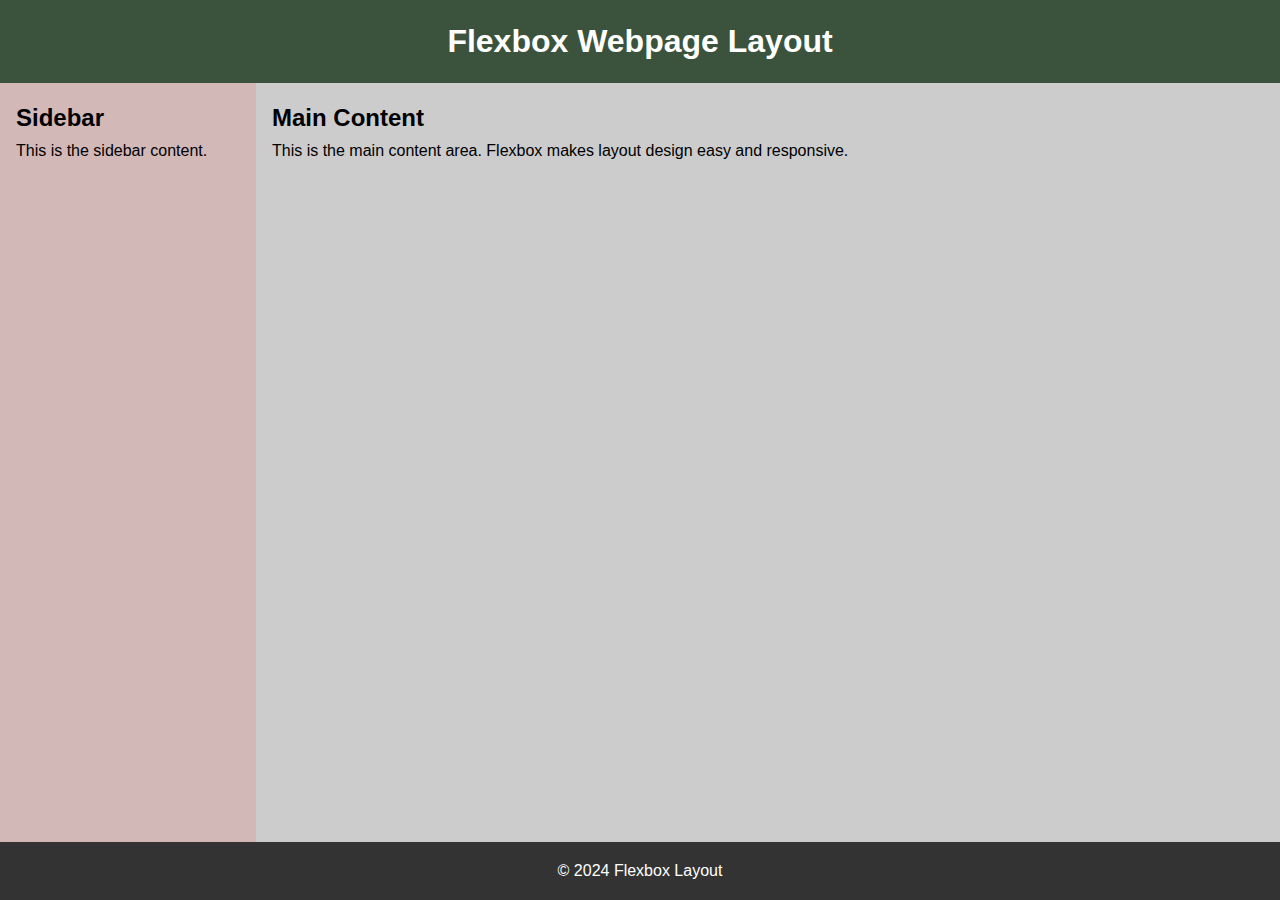
<file: assignment_css_css3/CSS Flexbox/Lab Assignment/index.html>
<!DOCTYPE html>
<html lang="en">
<head>
    <meta charset="UTF-8">
    <meta name="viewport" content="width=device-width, initial-scale=1.0">
    <title>Flexbox Webpage Layout</title>
    <link rel="stylesheet" href="styles.css">

</head>
<body>
    <div class="container">
        <header>
            <h1>Flexbox Webpage Layout</h1>
        </header>
        <div class="main">
            <aside class="sidebar">
                <h2>Sidebar</h2>
                <p>This is the sidebar content.</p>
            </aside>
            <section class="content">
                <h2>Main Content</h2>
                <p>This is the main content area. Flexbox makes layout design easy and responsive.</p>
            </section>
        </div>
        <footer>
            <p>&copy; 2024 Flexbox Layout</p>
        </footer>
    </div>
</body>
</html>
</file>
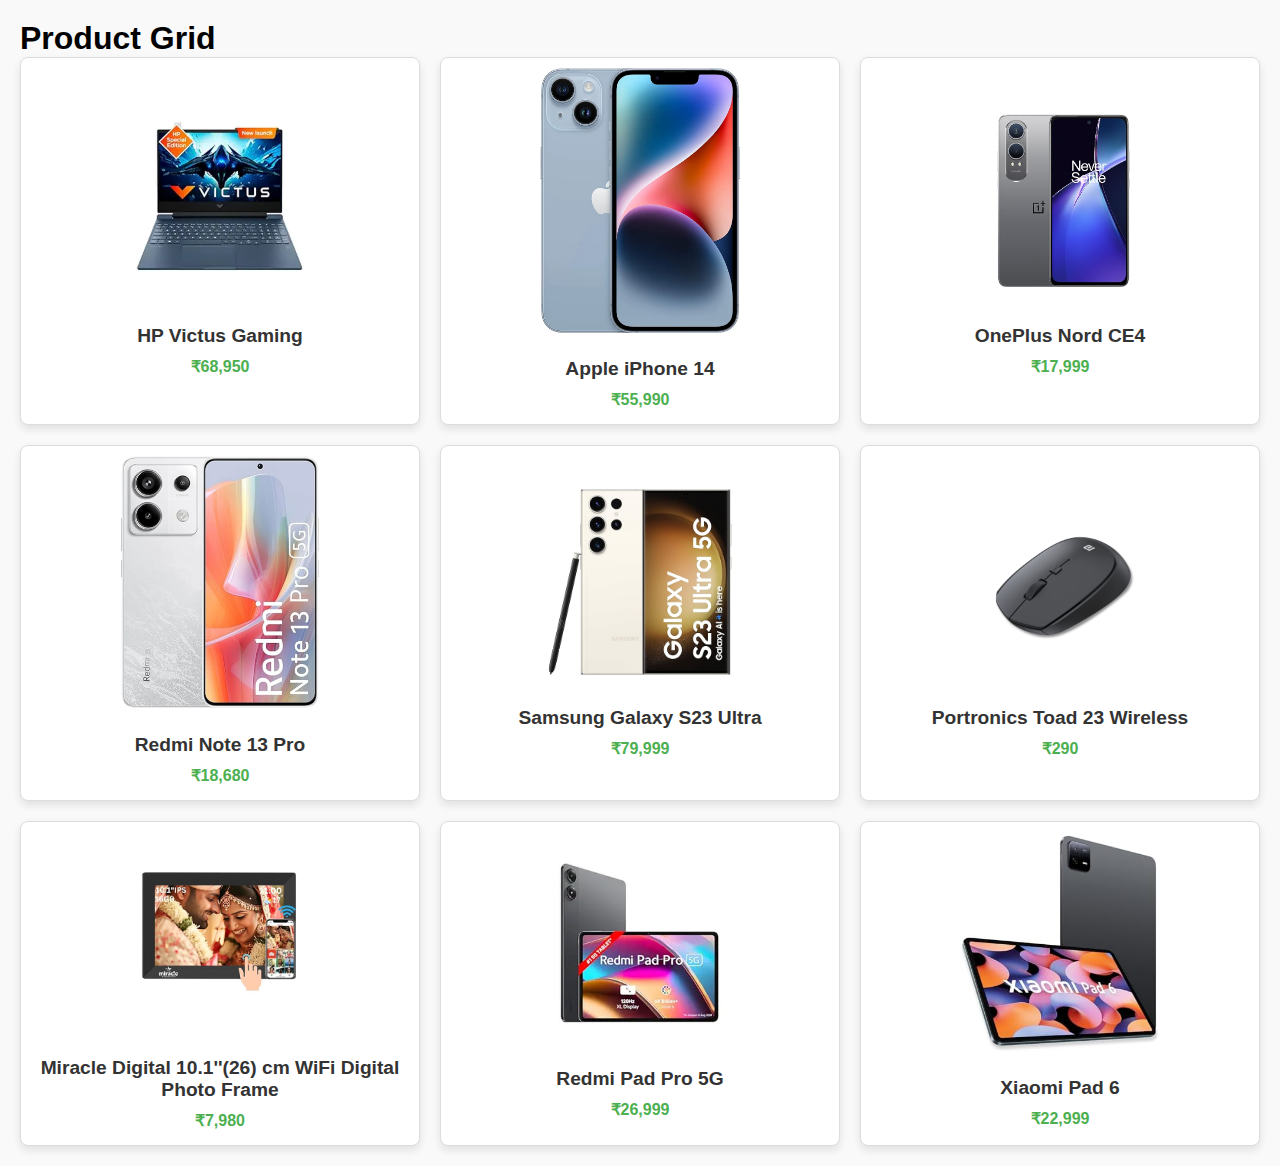
<file: assignment_css_css3/CSS Grid/Lab Assignment/index.html>
<!DOCTYPE html>
<html lang="en">
<head>
    <meta charset="UTF-8">
    <meta name="viewport" content="width=device-width, initial-scale=1.0">
    <title>Product Grid</title>
    <link rel="stylesheet" href="styles.css">

</head>
<body>
    <h1>Product Grid</h1>
    <div class="product-grid">
        <div class="product-card">
            <img src="laptop01.webp" alt="Product 1" class="product-image">
            <div class="product-info">
                <h3 class="product-title">HP Victus Gaming</h3>
                <p class="product-price">₹68,950</p>
            </div>
        </div>
        <div class="product-card">
            <img src="iphone.webp" alt="Product 2" class="product-image">
            <div class="product-info">
                <h3 class="product-title">Apple iPhone 14</h3>
                <p class="product-price">₹55,990</p>
            </div>
        </div>
        <div class="product-card">
            <img src="oneplus.jpg" alt="Product 3" class="product-image">
            <div class="product-info">
                <h3 class="product-title">OnePlus Nord CE4</h3>
                <p class="product-price">₹17,999</p>
            </div>
        </div>
        <div class="product-card">
            <img src="redmi.webp" alt="Product 4" class="product-image">
            <div class="product-info">
                <h3 class="product-title">Redmi Note 13 Pro</h3>
                <p class="product-price">₹18,680</p>
            </div>
        </div>
        <div class="product-card">
            <img src="samsung.jpg" alt="Product 5" class="product-image">
            <div class="product-info">
                <h3 class="product-title">Samsung Galaxy S23 Ultra</h3>
                <p class="product-price">₹79,999</p>
            </div>
        </div>
        <div class="product-card">
            <img src="mouse.jpg" alt="Product 6" class="product-image">
            <div class="product-info">
                <h3 class="product-title">Portronics Toad 23 Wireless</h3>
                <p class="product-price"> ₹290</p>
            </div>
        </div>
        <div class="product-card">
            <img src="photofram.jpg" alt="Product 7" class="product-image">
            <div class="product-info">
                <h3 class="product-title">Miracle Digital 10.1''(26) cm WiFi Digital Photo Frame</h3>
                <p class="product-price">₹7,980</p>
            </div>
        </div>
        <div class="product-card">
            <img src="mi teb.webp" alt="Product 8" class="product-image">
            <div class="product-info">
                <h3 class="product-title">Redmi Pad Pro 5G</h3>
                <p class="product-price">₹26,999</p>
            </div>
        </div>
        <div class="product-card">
            <img src="tablet.jpg" alt="Product 9" class="product-image">
            <div class="product-info">
                <h3 class="product-title">Xiaomi Pad 6</h3>
                <p class="product-price">₹22,999</p>
            </div>
        </div>
    </div>
</body>
</html>
</file>
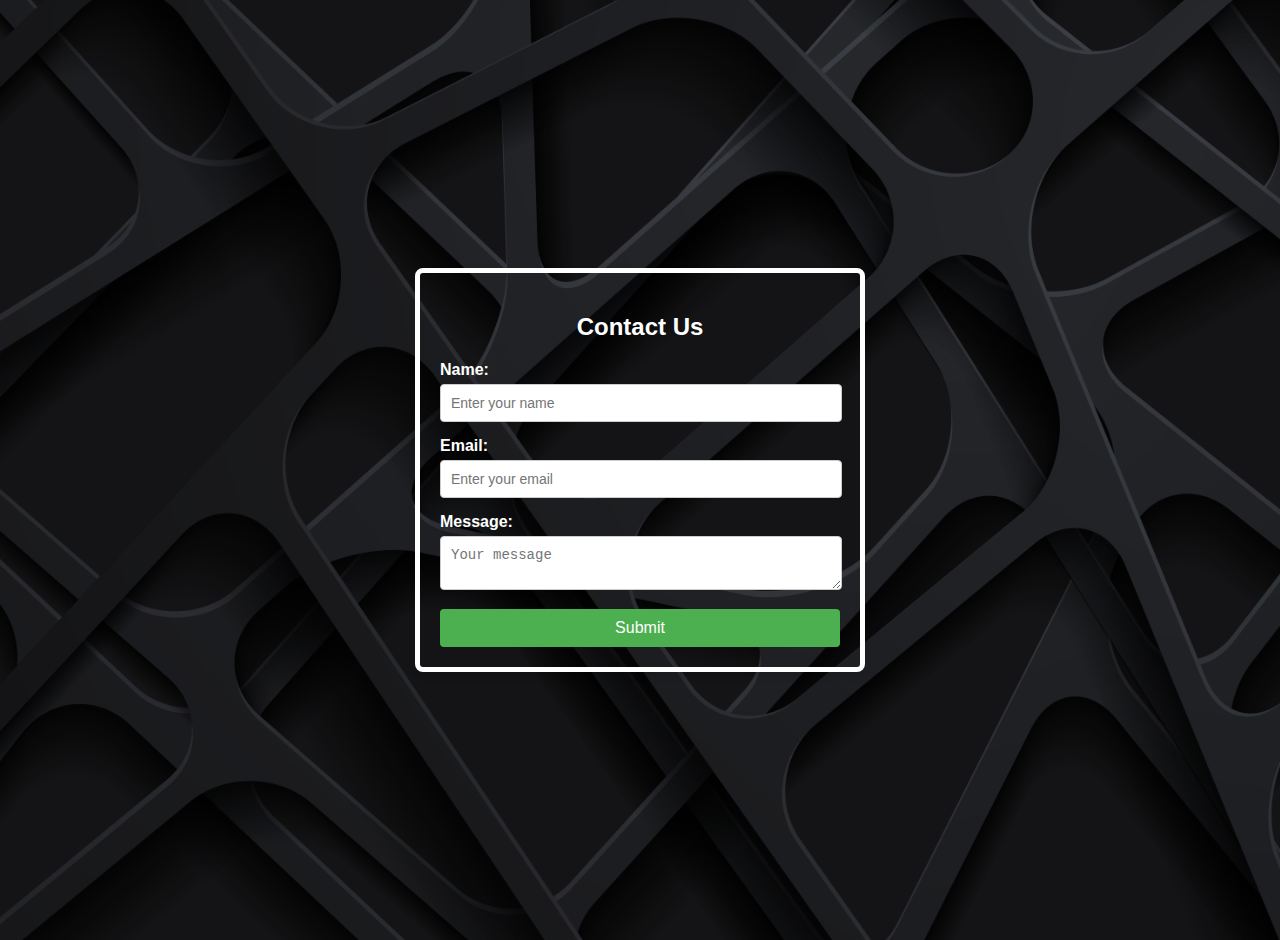
<file: assignment_css_css3/CSS Selectors & Styling/Lab Assignment/index.html>
<!DOCTYPE html>
<html lang="en">
<head>
    <meta charset="UTF-8">
    <meta name="viewport" content="width=device-width, initial-scale=1.0">
    <title>Contact Form</title>
    <link rel="stylesheet" href="styles.css">
</head>
<body>
    <form id="contact-form">
        <h2>Contact Us</h2>
        <div class="form-group">
            <label for="name">Name:</label>
            <input type="text" id="name" class="form-input" placeholder="Enter your name">
        </div>
        <div class="form-group">
            <label for="email">Email:</label>
            <input type="email" id="email"  class="form-input" placeholder="Enter your email">
        </div>
        <div class="form-group">
            <label for="message">Message:</label>
            <textarea id="message" class="form-input" placeholder="Your message"></textarea>
        </div>
        <button type="submit" id="submit-btn">Submit</button>
    </form>
</body>
</html>
</file>
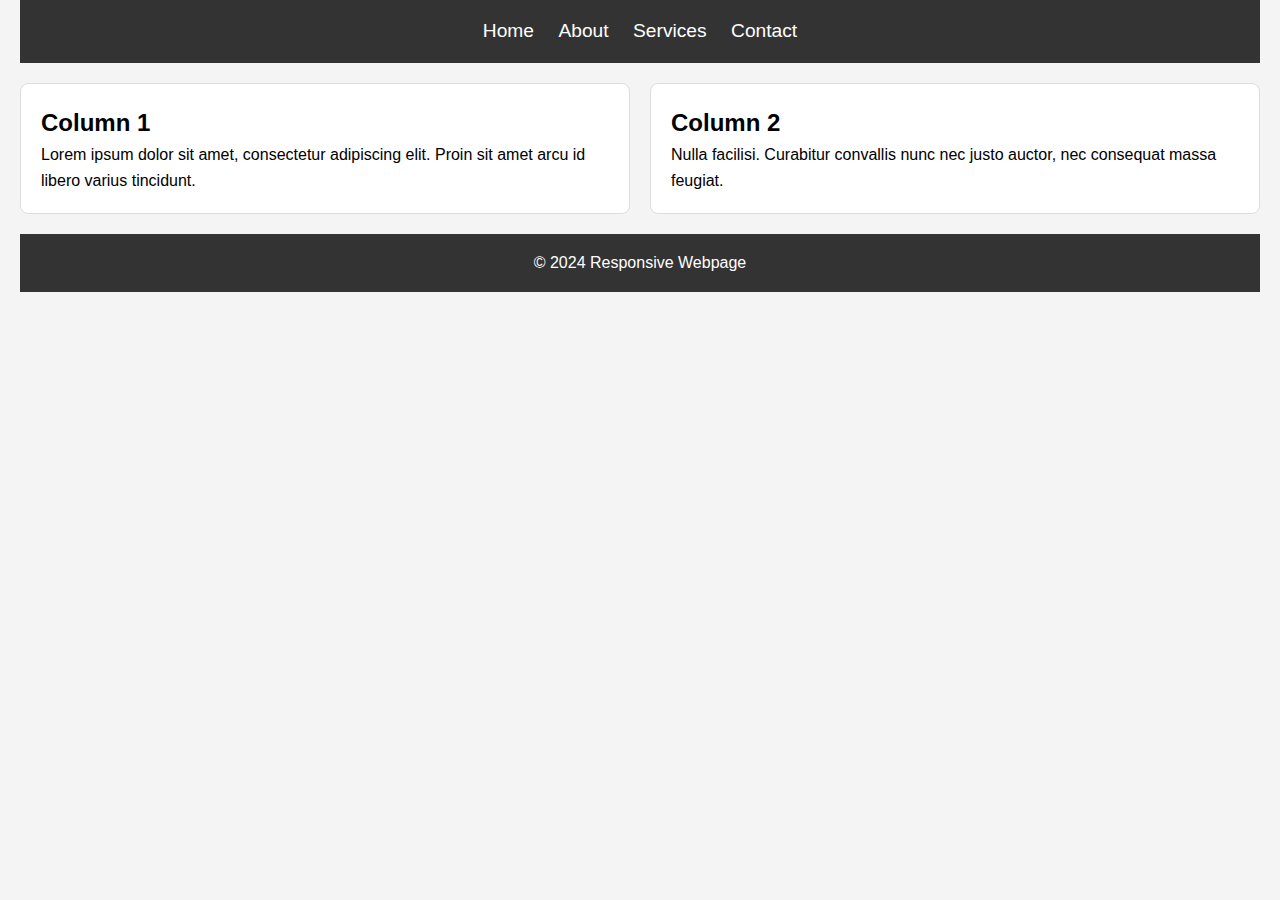
<file: assignment_css_css3/Responsive Web Design with Media Queries/Lab Assignment/index.html>
<!DOCTYPE html>
<html lang="en">
<head>
    <meta charset="UTF-8">
    <meta name="viewport" content="width=device-width, initial-scale=1.0">
    <title>Responsive Webpage</title>
    <link rel="stylesheet" href="styles.css">

</head>
<body>
    <div class="navbar">
        <a href="#">Home</a>
        <a href="#">About</a>
        <a href="#">Services</a>
        <a href="#">Contact</a>
    </div>

    <div class="content">
        <div class="column">
            <h2>Column 1</h2>
            <p>Lorem ipsum dolor sit amet, consectetur adipiscing elit. Proin sit amet arcu id libero varius tincidunt.</p>
        </div>
        <div class="column">
            <h2>Column 2</h2>
            <p>Nulla facilisi. Curabitur convallis nunc nec justo auctor, nec consequat massa feugiat.</p>
        </div>
    </div>

    <div class="footer">
        <p>&copy; 2024 Responsive Webpage</p>
    </div>
</body>
</html>
</file>
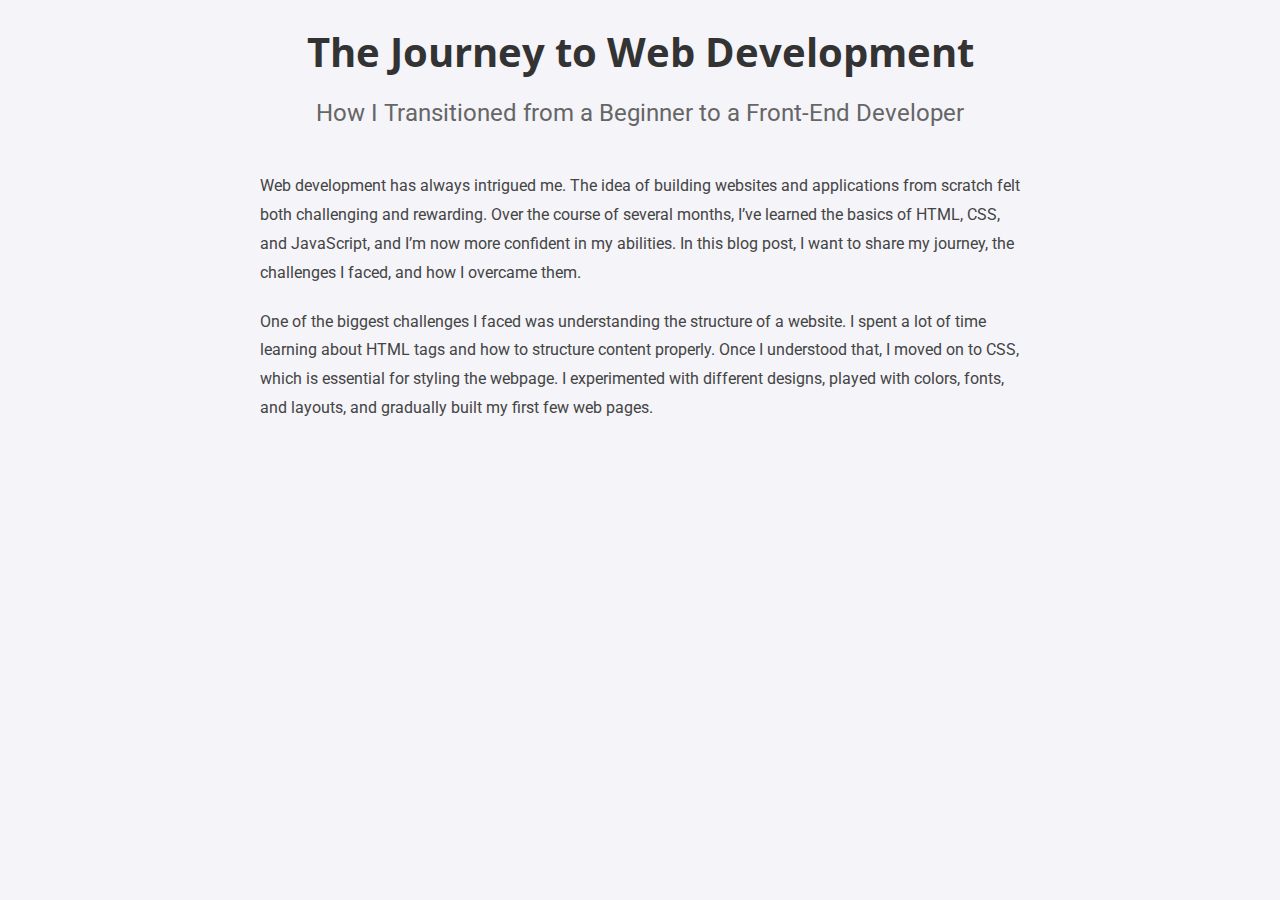
<file: assignment_css_css3/Typography and Web Fonts/Lab Assignment/index.html>
<!DOCTYPE html>
<html lang="en">
<head>
    <meta charset="UTF-8">
    <meta name="viewport" content="width=device-width, initial-scale=1.0">
    <title>Responsive Blog Post</title>
    <link href="https://fonts.googleapis.com/css2?family=Roboto:wght@400;700&family=Open+Sans:wght@400;600&display=swap" rel="stylesheet">
    <link rel="stylesheet" href="styles.css">
</head>
<body>
    <div class="container">
        <header>
            <h1 class="title">The Journey to Web Development</h1>
            <h2 class="subtitle">How I Transitioned from a Beginner to a Front-End Developer</h2>
        </header>
        <article class="content">
            <p class="body-text">Web development has always intrigued me. The idea of building websites and applications from scratch felt both challenging and rewarding. Over the course of several months, I’ve learned the basics of HTML, CSS, and JavaScript, and I’m now more confident in my abilities. In this blog post, I want to share my journey, the challenges I faced, and how I overcame them.</p>
            <p class="body-text">One of the biggest challenges I faced was understanding the structure of a website. I spent a lot of time learning about HTML tags and how to structure content properly. Once I understood that, I moved on to CSS, which is essential for styling the webpage. I experimented with different designs, played with colors, fonts, and layouts, and gradually built my first few web pages.</p>
        </article>
    </div>
</body>
</html>
</file>
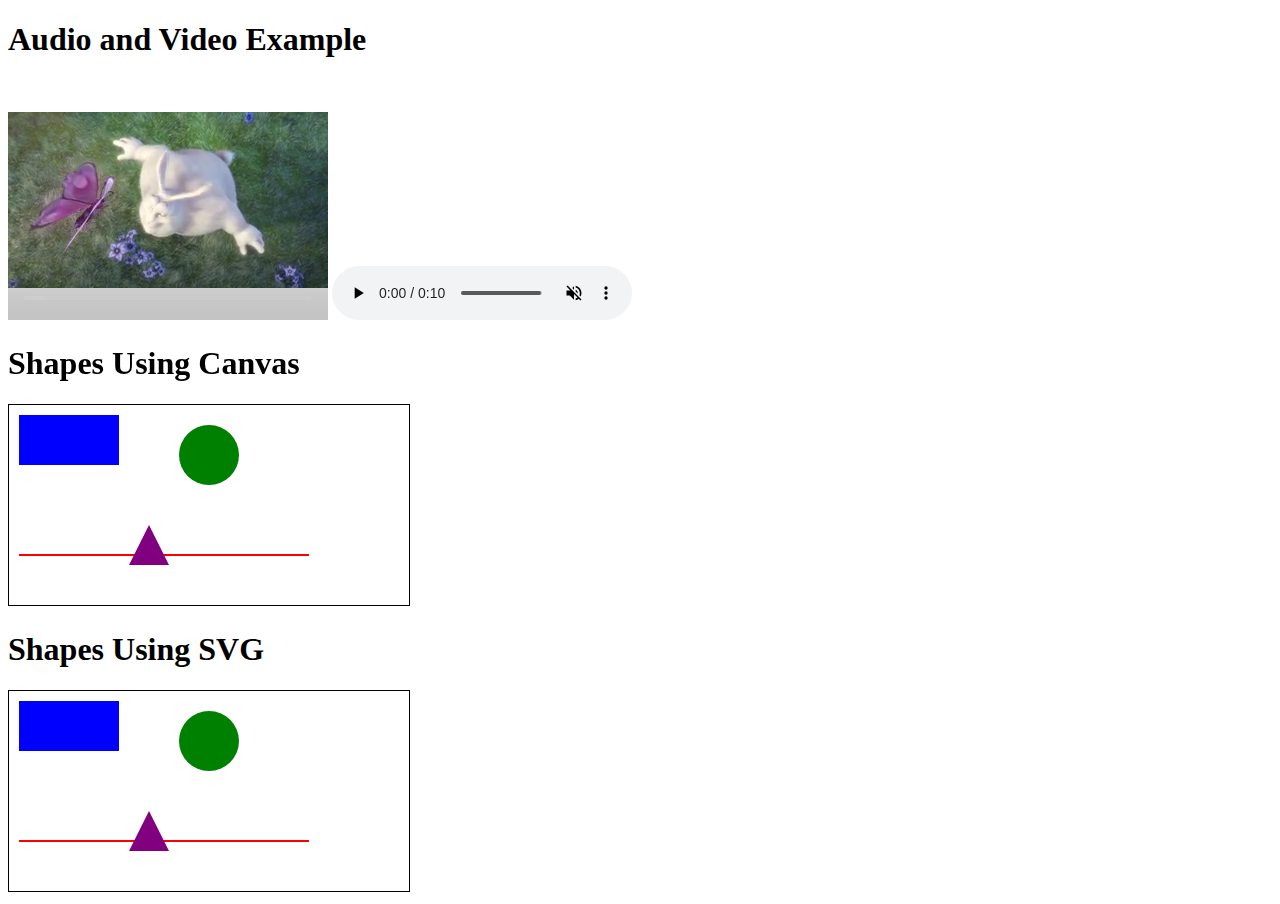
<file: _assignment_HTML-5/Lab Assignment(Task)/index (1).html>
<!DOCTYPE html>
<html lang="en">
<head>
    <meta charset="UTF-8">
    <meta name="viewport" content="width=device-width, initial-scale=1.0">
    <title>HTML Multimedia and Shapes</title>
</head>
<body>
    <h1>Audio and Video Example</h1>

    <video width="320" height="240" controls muted loop autoplay>
        <source src="mov_bbb.mp4" type="video/mp4">

    </video>

    <audio controls loop autoplay muted>
        <source src="WhatsApp Audio 2024-12-10 at 12.26.26 PM.mpeg" type="audio/mpeg">

    </audio>

    <h1>Shapes Using Canvas</h1>
    <canvas id="myCanvas" width="400" height="200" style="border:1px solid #000000;"></canvas>

    <h1>Shapes Using SVG</h1>
    <svg width="400" height="200" style="border:1px solid #000000;">

        <rect x="10" y="10" width="100" height="50" fill="blue" />

        <circle cx="200" cy="50" r="30" fill="green" />

        <line x1="10" y1="150" x2="300" y2="150" stroke="red" stroke-width="2" />

        <polygon points="120,160 140,120 160,160" fill="purple" />
    </svg>

    <script>

        const canvas = document.getElementById('myCanvas');
        const ctx = canvas.getContext('2d');


        ctx.fillStyle = 'blue';
        ctx.fillRect(10, 10, 100, 50);


        ctx.beginPath();
        ctx.arc(200, 50, 30, 0, 2 * Math.PI);
        ctx.fillStyle = 'green';
        ctx.fill();

        
        ctx.beginPath();
        ctx.moveTo(10, 150);
        ctx.lineTo(300, 150);
        ctx.strokeStyle = 'red';
        ctx.lineWidth = 2;
        ctx.stroke();

        
        ctx.beginPath();
        ctx.moveTo(120, 160);
        ctx.lineTo(140, 120);
        ctx.lineTo(160, 160);
        ctx.closePath();
        ctx.fillStyle = 'purple';
        ctx.fill();
    </script>
</body>
</html>
</file>
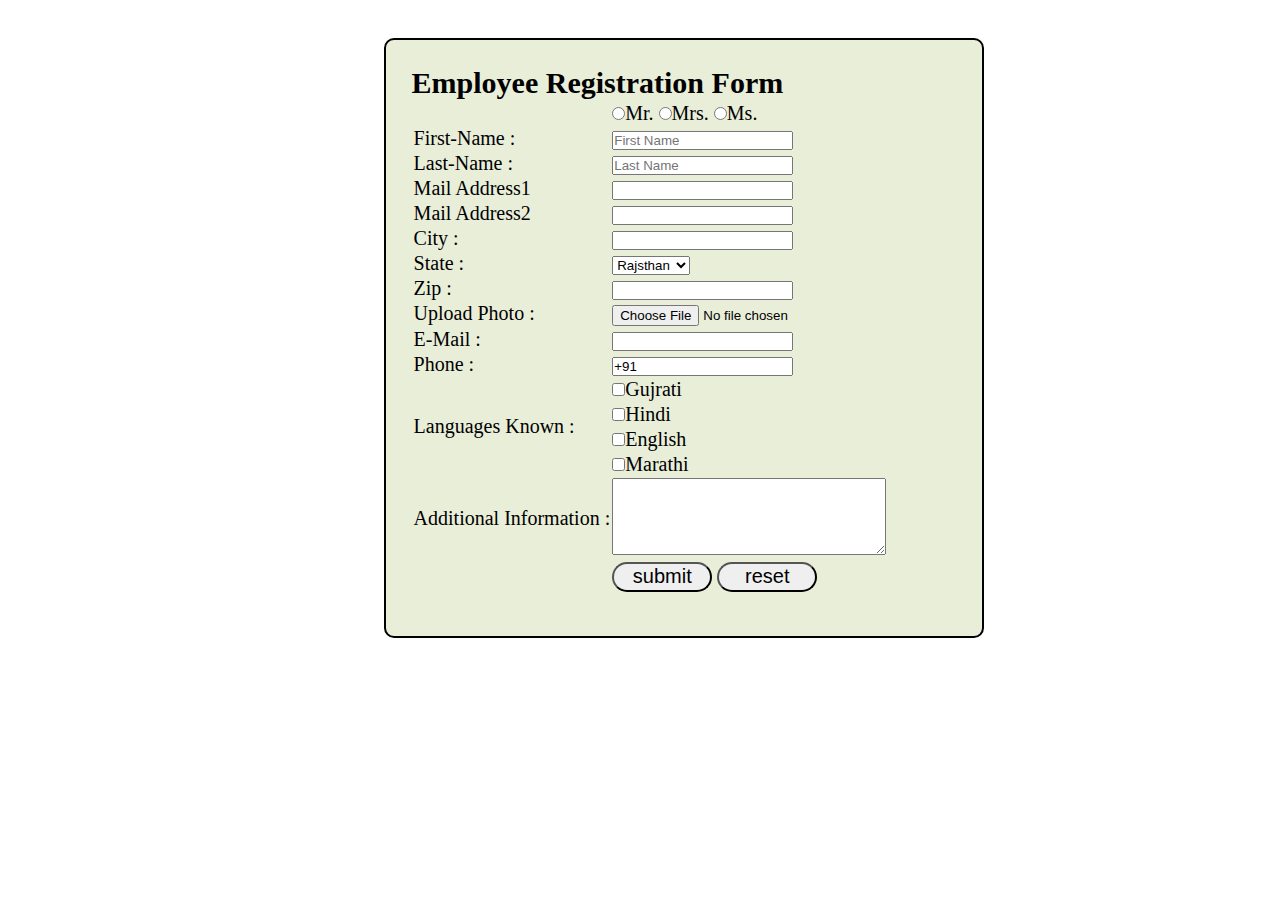
<file: _assignment_HTML/Create employee registration webpage using HTML form objects/employee registration.html>
<!DOCTYPE html>
<html lang="en">
<head>
    <meta charset="UTF-8">
    <meta name="viewport" content="width=device-width, initial-scale=1.0">
    <title>employee registration</title>
    <link rel="stylesheet" href="https://cdnjs.cloudflare.com/ajax/libs/font-awesome/6.6.0/css/all.min.css" integrity="sha512-Kc323vGBEqzTmouAECnVceyQqyqdsSiqLQISBL29aUW4U/M7pSPA/gEUZQqv1cwx4OnYxTxve5UMg5GT6L4JJg==" crossorigin="anonymous" referrerpolicy="no-referrer" />
    <style>
        *{
            margin:0;
            padding: 0;
            box-sizing: border-box;
        }

      

        div{
            margin: 3% 30% 0;
            padding: 2%;
            width: 600px;
            height: 600px;
            font-size: 20px;
            background-color:#E9EED9;
            border: 2px solid black;
            border-radius: 10px;
            
        }

        button{
            width: 100px;
            height: 30px;
           font-size: 20px;
            border-radius: 20px;
        }

        input,select,textarea {
            /* background-color:red ; */
        }

        
    </style>
</head>
<body>
    <div>
        <h2><i class="fas fa-users" style="color: #74C0FC;"></i>
    Employee Registration Form</h2>
    <table> 
        <tr>
            <td></td>
        <td><input type="radio" name="Name">Mr.
        <input type="radio" name="Name">Mrs.
        <input type="radio" name="Name">Ms.</td>
    </tr>

    <tr>
        <td><label for="FirstName">First-Name : </label></td>
        <td><input type="text" name="FirstName" id="FirstName" placeholder="First Name"></td>
    </tr>

    <tr>
        <td><label for="LastName">Last-Name : </label></td>
        <td><input type="text" name="LastName" id="LastName" placeholder="Last Name"></td>
    </tr>

    <tr>
        <td><label for="mail1">Mail Address1</label></td>
        <td><input type="email" name="mail1" id="mail1"></td>
    </tr>

    <tr>
        <td><label for="mail2">Mail Address2</label></td>
        <td><input type="email" name="mail2" id="mail2"></td>
    </tr>

    <tr>
        <td><label for="City">City :</label></td>
        <td><input type="text"></td>
    </tr>


    <tr>
        <td><label for="State">State :</label></td>
        <td><select name="State" id="State">
            <option value="">Rajsthan</option>
            <option value="">Gujrat</option>
            <option value="">Maharast</option>
        </select></td>
    </tr>

    <tr>
        <td> <label for="Zip">Zip :</label></td>
        <td><input type="text" id="Zip"></td>
    </tr>

    <tr>
        <td><label for="UploadPhoto">Upload Photo :</label></td>
        <td><input type="file" id="UploadPhoto"></td>
    </tr>

    
    <tr>
        <td><label for="email">E-Mail :  </label></td>
        <td><input type="email" required ></td>
    </tr>

    <tr>
        <td><label for="Phone">Phone : </label></td>
        <td><input type="tel" value="+91 " ></td>
    </tr>

    <tr >
        <td rowspan="4"><label for="languages Known">Languages Known :</label></td>
        <td id="lan"><input type="checkbox">Gujrati</td>
        </tr>
       
        <tr>
           <td> <input type="checkbox">Hindi</td>

        </tr>

        <tr>
            <td><input type="checkbox">English</td>

        </tr>

        <tr>

            <td><input type="checkbox">Marathi</td>
        </tr>

        <tr>
            <td>Additional Information : </td>
            <td><textarea name="" id="" cols="32" rows="5"></textarea></td>
        </tr>

        <tr>
            <td></td>
<td colspan="2">

    <button type="submit">submit</button>
    <button type="reset">reset</button>
</td>
        </tr>

    
    
    </table>

</div>

    
</body>
</html>
</file>
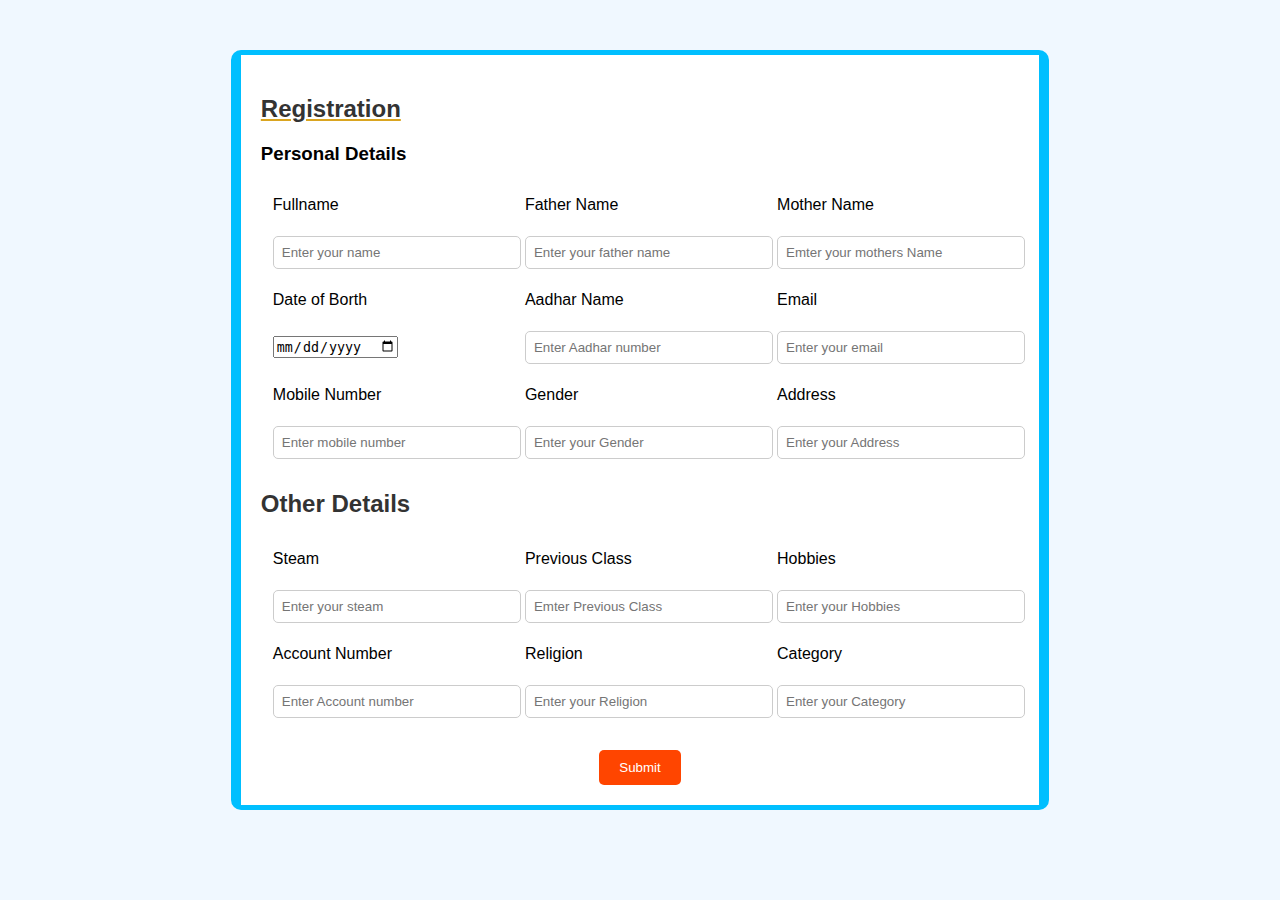
<file: _assignment_HTML/create form using table/create form using table.html>
<!DOCTYPE html>
<html lang="en">
<head>
    <meta charset="UTF-8">
    <meta name="viewport" content="width=device-width, initial-scale=1.0">
    <title>Registratio</title>
    <style>
        body {
            font-family: Arial, sans-serif;
            background-color: #f0f8ff;
        }
        .form-container {
            width: 60%;
            margin: 50px auto;
            padding: 20px;
            border: 2px solid #00bfff;
            border-top: 5px solid #00bfff;
            border-bottom: 5px solid #00bfff;
            border-left: 10px solid #00bfff;
            border-right: 10px solid #00bfff;
            background-color: white;
            border-radius: 10px;
        }
        h2 {
            text-align: left;
            color: #333;
        }
        table {
            width: 100%;
        }
        td {
            padding: 10px;
        }
        input[type="text"],
        input[type="email"],
        input[type="number"] {
            width: 100%;
            padding: 8px;
            border: 1px solid #ccc;
            border-radius: 5px;
        }
        input[type="submit"] {
            background-color: #ff4500;
            color: white;
            border: none;
            padding: 10px 20px;
            border-radius: 5px;
            cursor: pointer;
        }
        input[type="submit"]:hover {
            background-color: #ff6347;
        }

        
    </style>
</head>
<body>
    <div class="form-container">
        <form action="">
        <table>
            <h2><u style="text-decoration-color: goldenrod;">Registration</u></h2>
            <h3>Personal Details</h3>
            <tr>
                <td> <label for="">Fullname</label></td>
                <td>Father Name</td>
                <td>Mother Name</td>
            </tr>
            <tr>
                <td><input type="text" placeholder="Enter your name"></td>
                <td><input type="text" name="" id="" placeholder="Enter your father name"></td>
                <td><input type="text" name="" id="" placeholder="Emter your mothers Name"></td>
            </tr>
            <tr>
                <td><label for="">Date of Borth</label></td>
                <td><label for="">Aadhar Name</label></td>
                <td><label for="">Email</label></td>
            </tr>
            <tr>
                <td><input type="date" name="" id="" placeholder="Enter your DOB"></td>
                <td><input type="text" placeholder="Enter Aadhar number"></td>
                <td><input type="email" name="" id="" placeholder="Enter your email"></td>
            </tr>
            <tr>
                <td><label for="">Mobile Number</label></td>
                <td><label for="">Gender</label></td>
                <td><label for="">Address</label></td>
            </tr>
            <tr>
                <td><input type="text" placeholder="Enter mobile number"></td>
                <td><input type="text" name="" id="" placeholder="Enter your Gender"></td>
                <td><input type="text" name="" id="" placeholder="Enter your Address"></td>
            </tr>
        </table>
        <table>
             <h2>Other Details</h2>
             <tr>
                <td><label for="">Steam</label></td>
                <td><label for="">Previous Class</label></td>
                <td><label for="">Hobbies</label></td>
             </tr>
             <tr>
                <td><input type="text" name="" id="" placeholder="Enter your steam"></td>
                <td><input type="text" name="" id="" placeholder="Emter Previous Class"></td>
                <td><input type="text" name="" id="" placeholder="Enter your Hobbies"></td>
             </tr>
             <tr>
                <td><label for="">Account Number</label></td>
                <td><label for="">Religion</label></td>
                <td><label for="">Category</label></td>
             </tr>
             <tr>
                <td><input type="text" name="" id="" placeholder="Enter Account number"></td>
                <td><input type="text" name="" id="" placeholder="Enter your Religion"></td>
                <td><input type="text" name="" id="" placeholder="Enter your Category"></td>
             </tr>
        </table>
        <div style="text-align: center; margin-top: 20px; ">
                <input type="submit" value="Submit">
            </div>
        </form>
    </div>
</body>
</html>
</file>
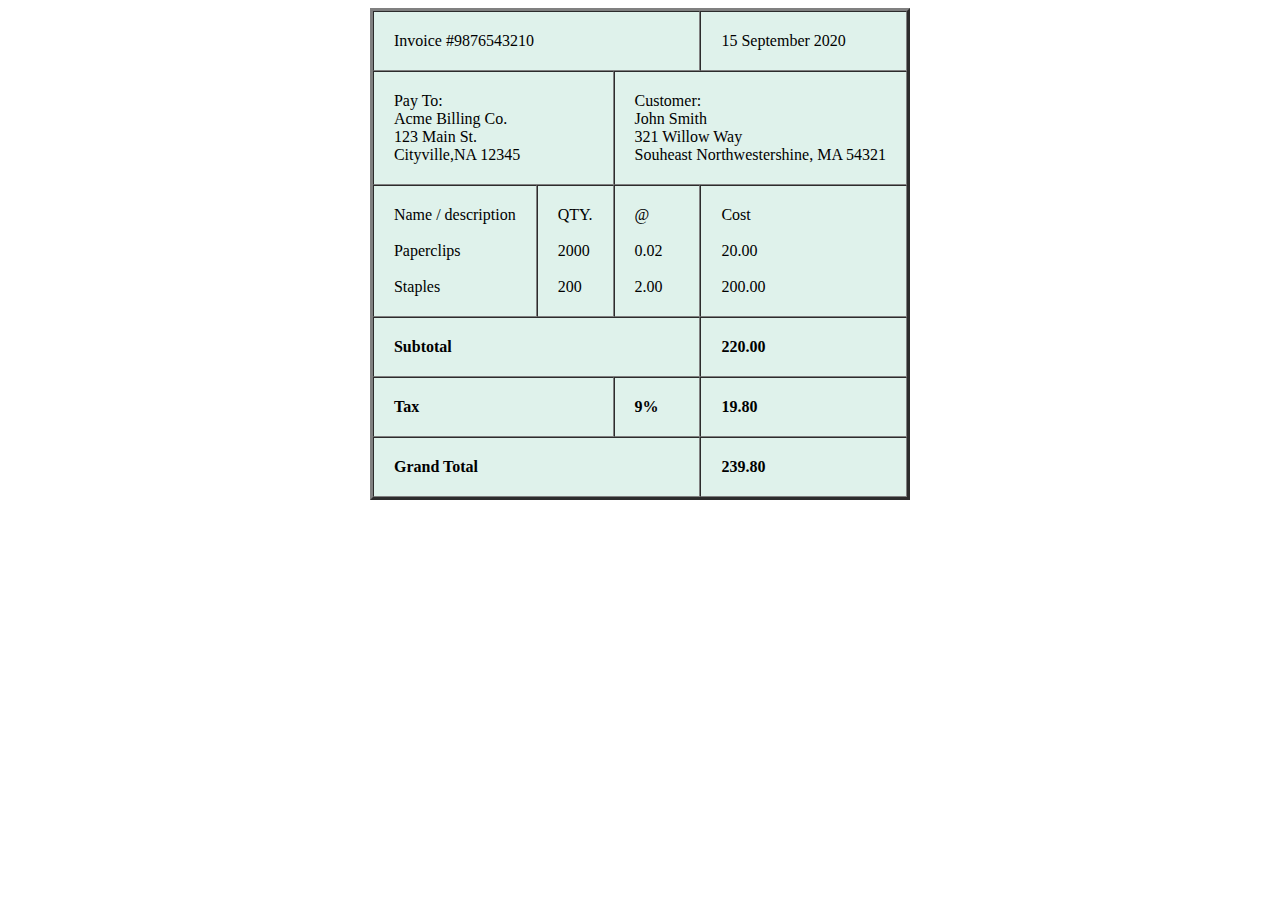
<file: _assignment_HTML/create layout using html table/layout  html table.html>
<!DOCTYPE html>
<html lang="en">
<head>
    <meta charset="UTF-8">
    <meta name="viewport" content="width=device-width, initial-scale=1.0">
    <title>Table</title>
    <style>
        div {
            display: flex;
            justify-content: center;
        }
    </style>
</head>
<body>
    <div>
        <table border="3" cellpadding="20" cellspacing="0" style="background-color: #DFF2EB;">
            <tr>
                <td colspan="3">Invoice #9876543210</td>
                <td>15 September 2020</td>
            </tr>
            <tr>
                <td colspan="2">Pay To:
                                <br>
                                Acme Billing Co.
                                <br>
                                123 Main St.
                                <br>
                                Cityville,NA 12345
                </td>
                <td colspan="2">Customer:
                                <br>
                                John Smith
                                <br>
                                321 Willow Way
                                <br>
                                Souheast Northwestershine, MA 54321</td>
                
            </tr>
            <tr>
                <td>Name / description
                    <br>
                    <br>
                    Paperclips
                    <br>
                    <br>
                    Staples
                </td>
                <td>QTY.
                    <br>
                    <br>
                    2000
                    <br>
                    <br>
                    200
                </td>
                <td>@
                    <br>
                    <br>
                    0.02
                    <br>
                    <br>
                    2.00
                </td>
                <td>Cost
                    <br>
                    <br>
                    20.00
                    <br>
                    <br>
                    200.00
                </td>
            </tr>
            <tr>
                <td colspan="3" style="font-weight: bolder;">Subtotal</td>
                <td style="font-weight: bolder;">220.00</td>
                
            </tr>
            <tr>
                <td colspan="2" style="font-weight: bolder;">Tax</td>
                <td style="font-weight: bolder;">9%</td>
                <td style="font-weight: bolder;">19.80</td>
            </tr>
            <tr>
                <td colspan="3" style="font-weight: bolder;">Grand Total</td>
                <td style="font-weight: bolder;">239.80</td>
            </tr>
        </table>
    </div>
</body>
</html>
</file>
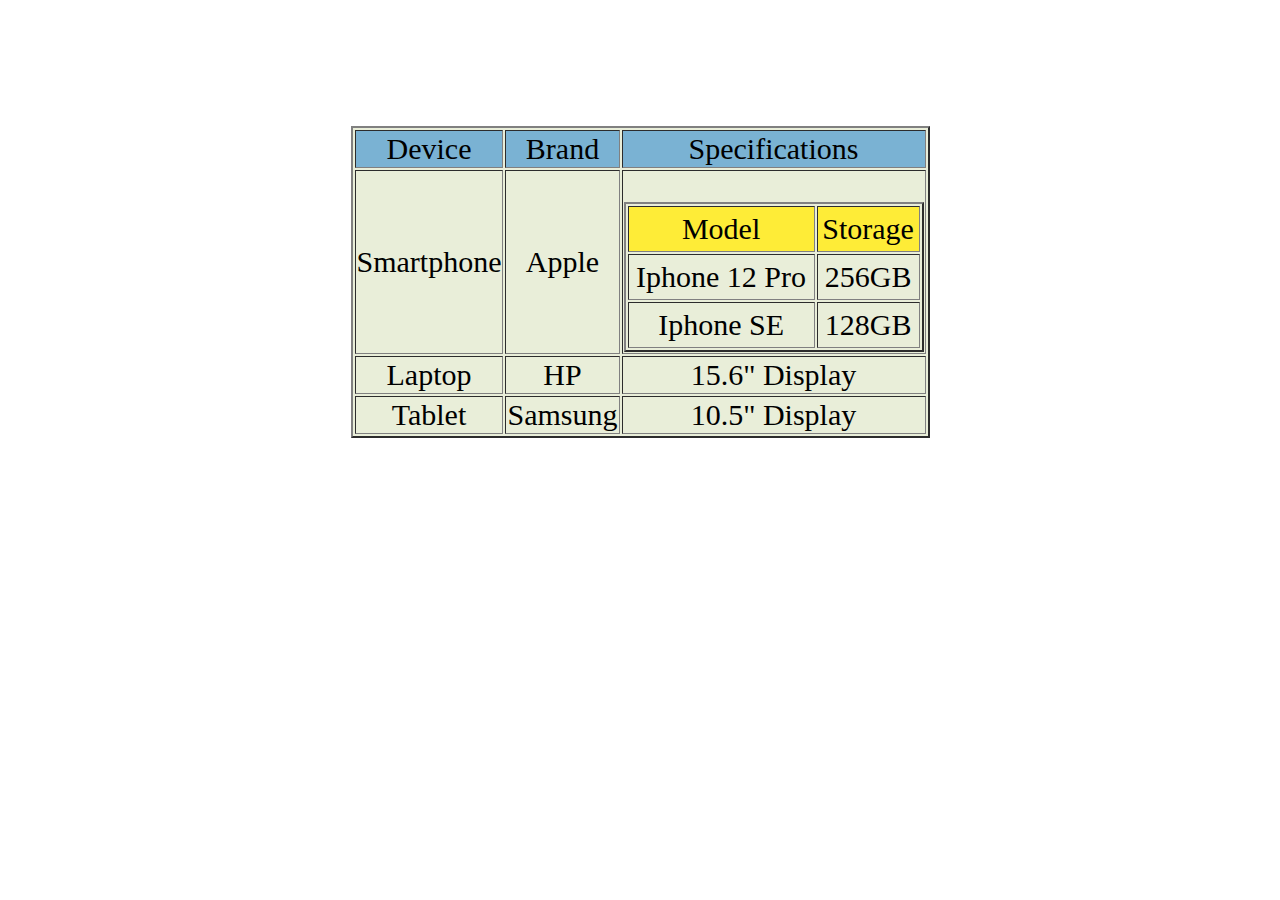
<file: _assignment_HTML/create this using nested table/using nested table.html>
<!DOCTYPE html>
<html lang="en">
<head>
    <meta charset="UTF-8">
    <meta name="viewport" content="width=device-width, initial-scale=1.0">
    <title>create this using nested table</title>

    <style>
        table{
            height: 150px;
            width: 300px;
            text-align: center;
            background-color:#E9EED9 ;
            font-size: 30px;
            margin: auto;
            margin-top: 10%;

        }
        #head{
            background-color: #7AB2D3;
        }

        #head1{
            background-color: #FEEC37;
        }
    </style>
</head>
<body>
    <!-- cellspacing="2" cellpadding="2" -->
    <table border="2" border-collapse:"separate" >
        <tr id="head">
            <td>Device</td>
            <td>Brand</td>
            <td>Specifications</td>
        </tr>

        <tr>
            <td>Smartphone</td>
            <td>Apple</td>
            <td> 
                <table border="2">
                   <tr id="head1">
                    <td>Model</td>
                    <td>Storage</td>
                </tr>

                   <tr>
                    <td>Iphone 12 Pro</td>
                    <td>256GB</td>
                   </tr>

                   <tr>
                    <td>Iphone SE</td>
                    <td>128GB</td>
                   </tr>
                   
                </table>

            </td>


        </tr>

        <tr>
            <td>Laptop</td>
            <td>HP</td>
            <td>15.6" Display</td>
        </tr>

        <tr>
            <td>Tablet</td>
            <td>Samsung</td>
            <td>10.5" Display</td>
        </tr>
    </table>
    
</body>
</html>
</file>
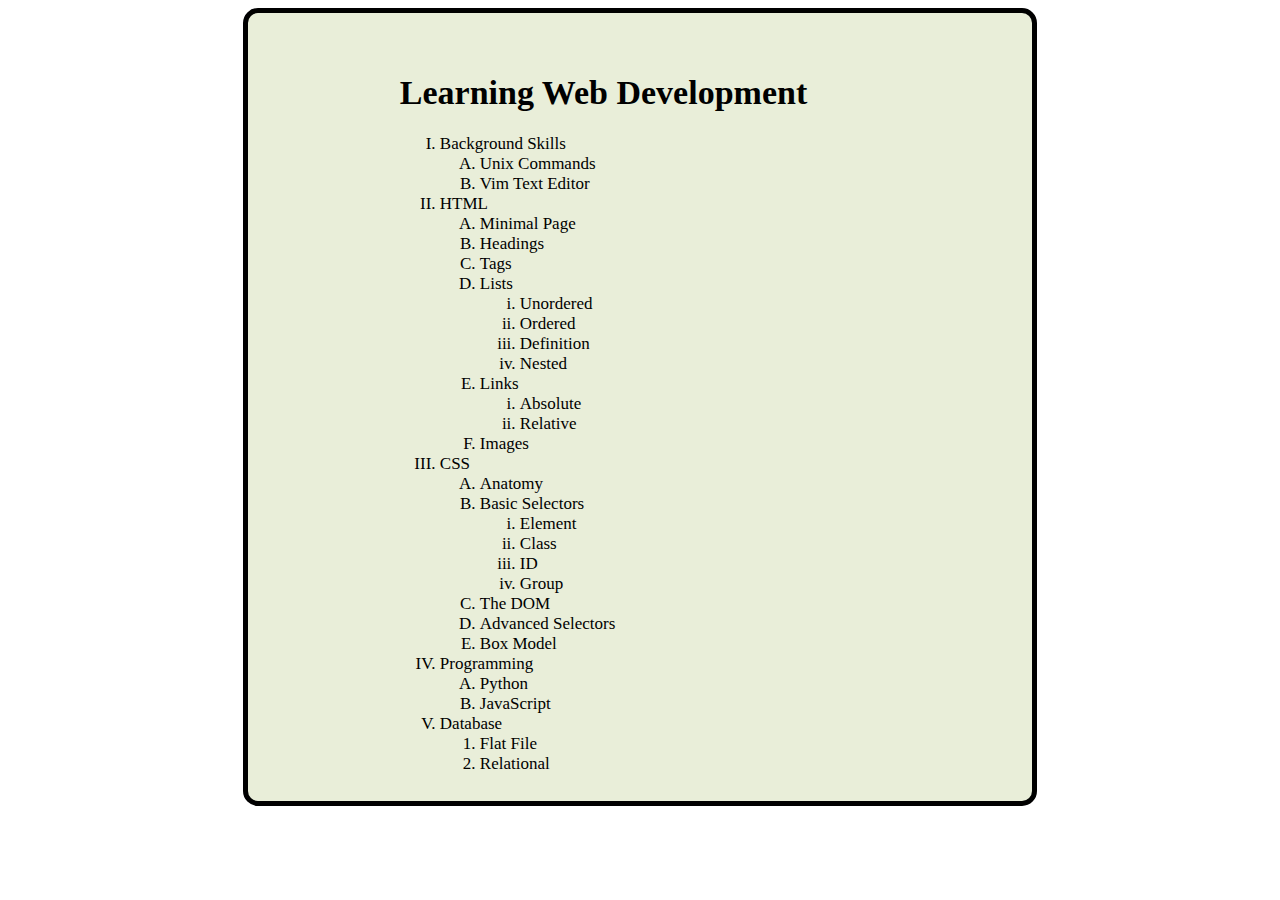
<file: _assignment_HTML/Create webpage using list tags of HTML/list tags of HTML.html>
<!DOCTYPE html>
<html lang="en">
<head>
    <meta charset="UTF-8">
    <meta name="viewport" content="width=device-width, initial-scale=1.0">
    <title>list tags of HTML</title>
    <style>
        /* *{
            padding: 0;
            margin: 0;
            box-sizing: border-box;
        } */

        div{
            width: 50%;
            height: 750px;
            background-color:#E9EED9;
            border: 5px solid black;
            border-radius: 15px;
            margin: auto;
           padding:3% 0 0 12%;
           font-size: 17px;
           
        } 

      
    </style>
</head>
<body>

    <div>
        <h1>Learning Web  Development</h1>

        <ol type="I">
            <li>Background Skills 
                <ol type="A">
                    <li>Unix Commands</li>
                    <li>Vim Text Editor</li>
                </ol>
            </li>

            <li>HTML 
                <ol type="A">
                    <li>Minimal Page</li>
                    <li>Headings</li>
                    <li>Tags</li>
                    <li>Lists  
                        <ol type="i">
                            <li>Unordered</li>
                            <li>Ordered</li>
                            <li>Definition</li>
                            <li>Nested</li>
                        </ol>
                    </li>
                    <li>Links 
                        <ol type="i">
                            <li>Absolute </li>
                            <li>Relative</li>
                        
                        </ol>
                    </li>
                    <li>Images</li>
                </ol>
            </li>

            <li>CSS
                <ol type="A">
                    <li>Anatomy</li>
                    <li>Basic Selectors
                        <ol type="i">
                            <li>Element</li>
                            <li>Class</li>
                            <li>ID</li>
                            <li>Group</li>
                        </ol>
                    </li>

                    <li>The DOM</li>
                    <li>Advanced Selectors</li>
                    <li>Box Model</li>
                    
                    
                </ol>
            </li>

            <li>Programming
                <ol type="A">
                    <li>Python</li>
                    <li>JavaScript</li>
                </ol>
            </li>
            <li>Database 
                <ol>
                    <li>Flat File</li>
                    <li>Relational</li>
                </ol>
            </li>
        </ol>
    </div>
    
</body>
</html>
</file>
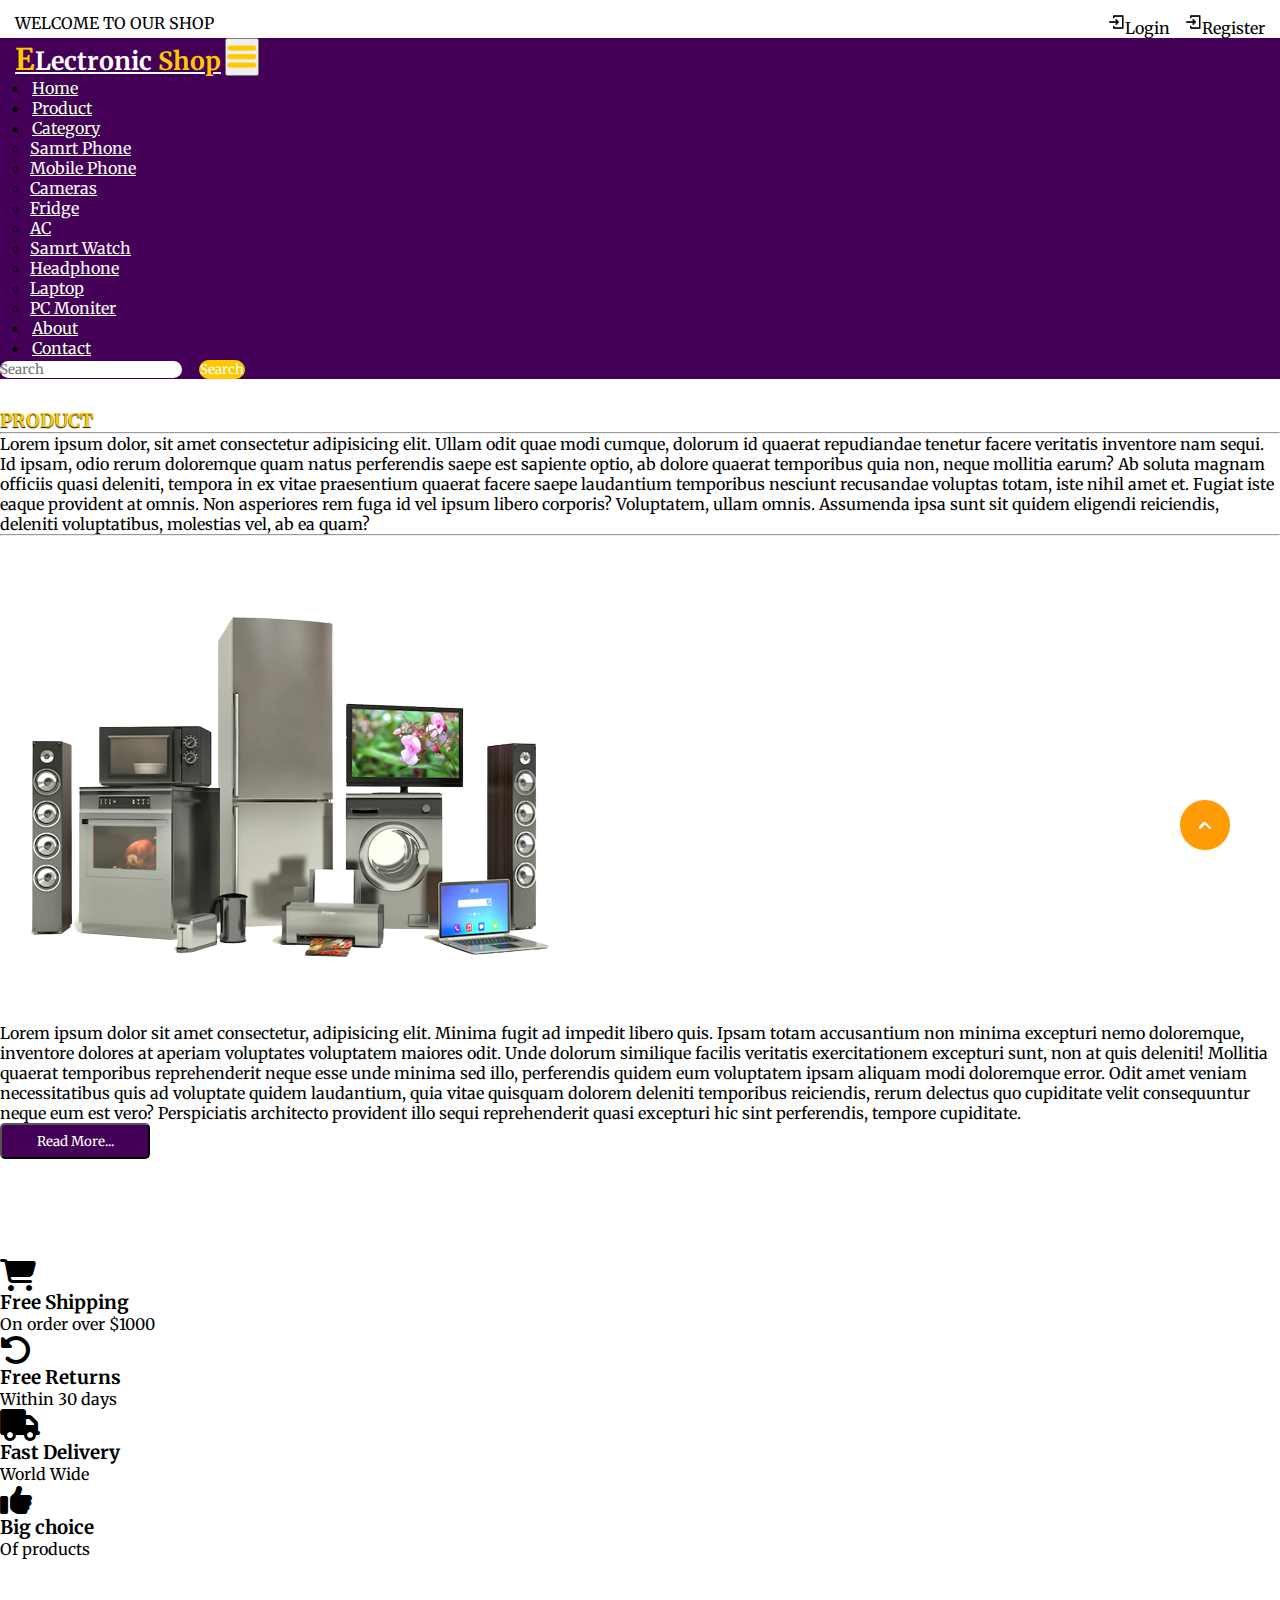
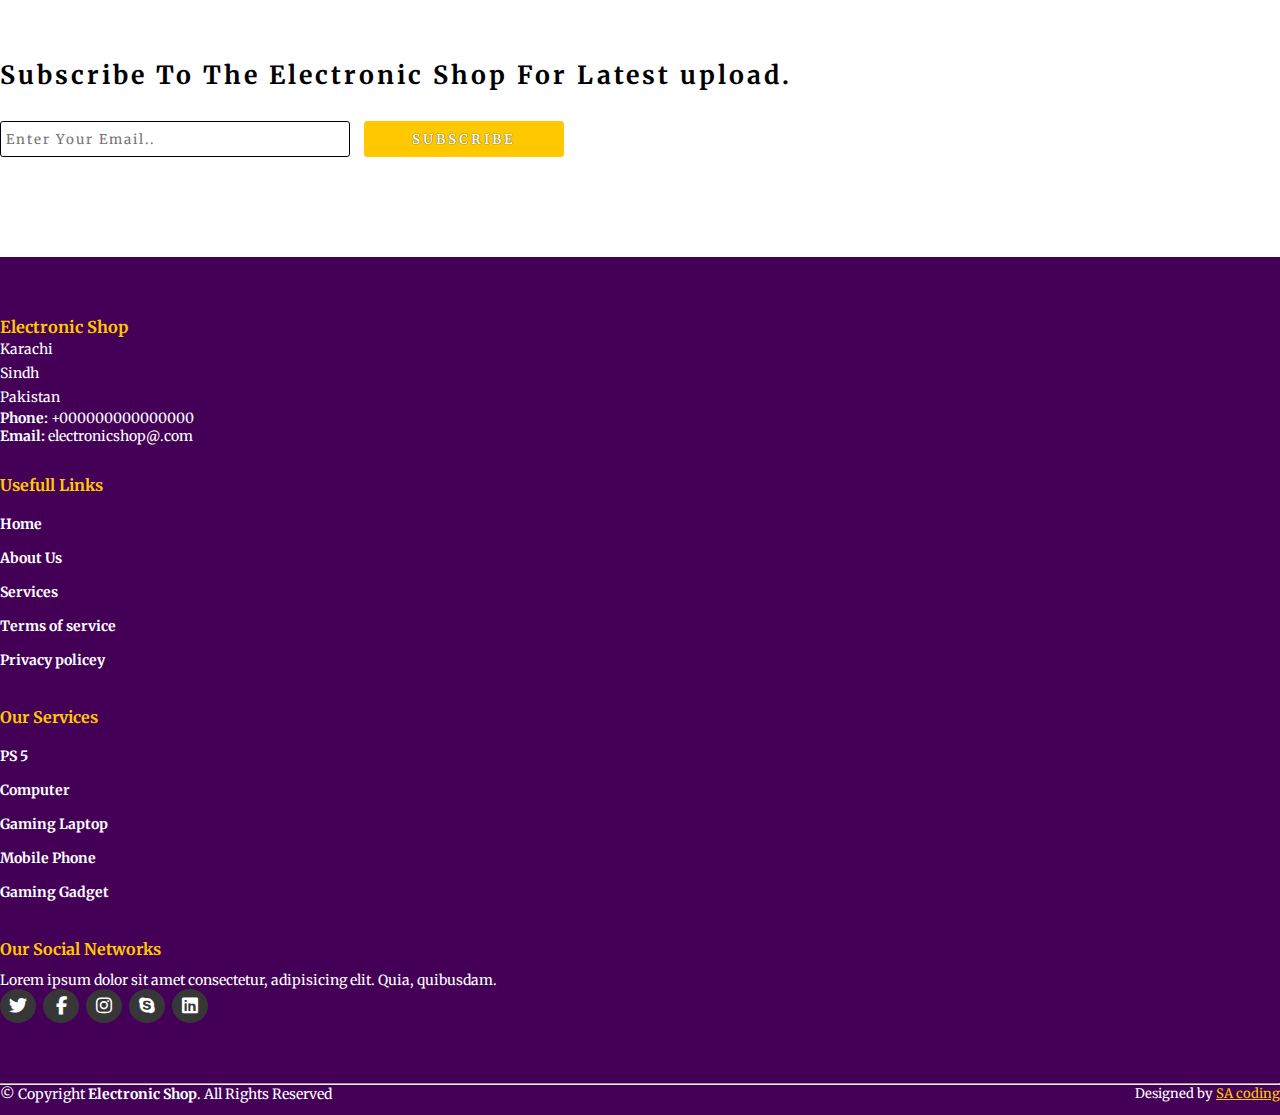
<file: Wd - Bootstrap Basic &Amp; Advanced/electronic shop/about.html>
<!DOCTYPE html>
<html lang="en">
<head>
    <meta charset="UTF-8">
    <meta http-equiv="X-UA-Compatible" content="IE=edge">
    <meta name="viewport" content="width=device-width, initial-scale=1.0">
    <title>Electronic Shop</title>
    <link rel="stylesheet" href="style.css">
    <link rel="stylesheet" href="https://cdnjs.cloudflare.com/ajax/libs/font-awesome/6.2.0/css/all.min.css">
    <!-- bootstrap links -->
    <link href="https://cdn.jsdelivr.net/npm/bootstrap@5.0.2/dist/css/bootstrap.min.css" rel="stylesheet" integrity="sha384-EVSTQN3/azprG1Anm3QDgpJLIm9Nao0Yz1ztcQTwFspd3yD65VohhpuuCOmLASjC" crossorigin="anonymous">
    <!-- bootstrap links -->
    <!-- fonts links -->
    <link rel="preconnect" href="https://fonts.googleapis.com">
    <link rel="preconnect" href="https://fonts.gstatic.com" crossorigin>
    <link href="https://fonts.googleapis.com/css2?family=Merriweather&display=swap" rel="stylesheet">
    <!-- fonts links -->
</head>
<body>

    <!-- top navbar -->
    <div class="top-navbar">
        <p>WELCOME TO OUR SHOP</p>
        <div class="icons">
            <a href="login.html"><img src="./images/register.png" alt="" width="18px">Login</a>
            <a href="register.html"><img src="./images/register.png" alt="" width="18px">Register</a>
        </div>
    </div>
    <!-- top navbar -->

    <!-- navbar -->
    <nav class="navbar navbar-expand-lg" id="navbar">
        <div class="container-fluid">
          <a class="navbar-brand" href="index.html" id="logo"><span id="span1">E</span>Lectronic <span>Shop</span></a>
          <button class="navbar-toggler" type="button" data-bs-toggle="collapse" data-bs-target="#navbarSupportedContent" aria-controls="navbarSupportedContent" aria-expanded="false" aria-label="Toggle navigation">
            <span><img src="./images/menu.png" alt="" width="30px"></span>
          </button>
          <div class="collapse navbar-collapse" id="navbarSupportedContent">
            <ul class="navbar-nav me-auto mb-2 mb-lg-0">
              <li class="nav-item">
                <a class="nav-link active" aria-current="page" href="index.html">Home</a>
              </li>
              <li class="nav-item">
                <a class="nav-link" href="#">Product</a>
              </li>
              <li class="nav-item dropdown">
                <a class="nav-link dropdown-toggle" href="#" id="navbarDropdown" role="button" data-bs-toggle="dropdown" aria-expanded="false">
                  Category
                </a>
                <ul class="dropdown-menu" aria-labelledby="navbarDropdown" style="background-color: rgb(67 0 86);">
                  <li><a class="dropdown-item" href="#">Samrt Phone</a></li>
                  <li><a class="dropdown-item" href="#">Mobile Phone</a></li>
                  <li><a class="dropdown-item" href="#">Cameras</a></li>
                  <li><a class="dropdown-item" href="#">Fridge</a></li>
                  <li><a class="dropdown-item" href="#">AC</a></li>
                  <li><a class="dropdown-item" href="#">Samrt Watch</a></li>
                  <li><a class="dropdown-item" href="#">Headphone</a></li>
                  <li><a class="dropdown-item" href="#">Laptop</a></li>
                  <li><a class="dropdown-item" href="#">PC Moniter</a></li>
                </ul>
              </li>
              <li class="nav-item">
                <a class="nav-link" href="about.html">About</a>
              </li>
              <li class="nav-item">
                <a class="nav-link" href="contact.html">Contact</a>
              </li>
            </ul>
            <form class="d-flex" id="search">
              <input class="form-control me-2" type="search" placeholder="Search" aria-label="Search">
              <button class="btn btn-outline-success" type="submit">Search</button>
            </form>
          </div>
        </div>
      </nav>
    <!-- navbar -->
    






 
    <div class="container" id="about">
        <h3>PRODUCT</h3>
        <hr><p>Lorem ipsum dolor, sit amet consectetur adipisicing elit. Ullam odit quae modi cumque, dolorum id quaerat repudiandae tenetur facere veritatis inventore nam sequi. Id ipsam, odio rerum doloremque quam natus perferendis saepe est sapiente optio, ab dolore quaerat temporibus quia non, neque mollitia earum? Ab soluta magnam officiis quasi deleniti, tempora in ex vitae praesentium quaerat facere saepe laudantium temporibus nesciunt recusandae voluptas totam, iste nihil amet et. Fugiat iste eaque provident at omnis. Non asperiores rem fuga id vel ipsum libero corporis? Voluptatem, ullam omnis. Assumenda ipsa sunt sit quidem eligendi reiciendis, deleniti voluptatibus, molestias vel, ab ea quam?</p>
        <hr>
        <div class="row" style="margin-top: 50px;">
            <div class="col-md-5 py-3 py-md-0">
                <div class="card">
                    <img src="./images/background.png" alt="">
                </div>
            </div>
            <div class="col-md-7 py-3 py-md-0">
                <p>Lorem ipsum dolor sit amet consectetur, adipisicing elit. Minima fugit ad impedit libero quis. Ipsam totam accusantium non minima excepturi nemo doloremque, inventore dolores at aperiam voluptates voluptatem maiores odit. Unde dolorum similique facilis veritatis exercitationem excepturi sunt, non at quis deleniti! Mollitia quaerat temporibus reprehenderit neque esse unde minima sed illo, perferendis quidem eum voluptatem ipsam aliquam modi doloremque error. Odit amet veniam necessitatibus quis ad voluptate quidem laudantium, quia vitae quisquam dolorem deleniti temporibus reiciendis, rerum delectus quo cupiditate velit consequuntur neque eum est vero? Perspiciatis architecto provident illo sequi reprehenderit quasi excepturi hic sint perferendis, tempore cupiditate.</p>
                <button>Read More...</button>
            </div>
        </div>
    </div>








    <!-- offer -->
    <div class="container" id="offer">
      <div class="row">
        <div class="col-md-3 py-3 py-md-0">
          <i class="fa-solid fa-cart-shopping"></i>
          <h3>Free Shipping</h3>
          <p>On order over $1000</p>
        </div>
        <div class="col-md-3 py-3 py-md-0">
          <i class="fa-solid fa-rotate-left"></i>
          <h3>Free Returns</h3>
          <p>Within 30 days</p>
        </div>
        <div class="col-md-3 py-3 py-md-0">
          <i class="fa-solid fa-truck"></i>
          <h3>Fast Delivery</h3>
          <p>World Wide</p>
        </div>
        <div class="col-md-3 py-3 py-md-0">
          <i class="fa-solid fa-thumbs-up"></i>
          <h3>Big choice</h3>
          <p>Of products</p>
        </div>
      </div>
    </div>
    <!-- offer -->





    
    <!-- newslater -->
    <div class="container" id="newslater">
      <h3 class="text-center">Subscribe To The Electronic Shop For Latest upload.</h3>
      <div class="input text-center">
        <input type="text" placeholder="Enter Your Email..">
        <button id="subscribe">SUBSCRIBE</button>
      </div>
    </div>
    <!-- newslater -->






    <!-- footer -->
    <footer id="footer">
      <div class="footer-top">
        <div class="container">
          <div class="row">

            <div class="col-lg-3 col-md-6 footer-contact">
              <h3>Electronic Shop</h3>
              <p>
                Karachi <br>
                Sindh <br>
                Pakistan <br>
              </p>
              <strong>Phone:</strong> +000000000000000 <br>
              <strong>Email:</strong> electronicshop@.com <br>
            </div>

            <div class="col-lg-3 col-md-6 footer-links">
              <h4>Usefull Links</h4>
             <ul>
              <li><a href="#">Home</a></li>
              <li><a href="#">About Us</a></li>
              <li><a href="#">Services</a></li>
              <li><a href="#">Terms of service</a></li>
              <li><a href="#">Privacy policey</a></li>
             </ul>
            </div>



           

            <div class="col-lg-3 col-md-6 footer-links">
              <h4>Our Services</h4>

             <ul>
              <li><a href="#">PS 5</a></li>
              <li><a href="#">Computer</a></li>
              <li><a href="#">Gaming Laptop</a></li>
              <li><a href="#">Mobile Phone</a></li>
              <li><a href="#">Gaming Gadget</a></li>
             </ul>
            </div>

            <div class="col-lg-3 col-md-6 footer-links">
              <h4>Our Social Networks</h4>
              <p>Lorem ipsum dolor sit amet consectetur, adipisicing elit. Quia, quibusdam.</p>

              <div class="socail-links mt-3">
                <a href="#"><i class="fa-brands fa-twitter"></i></a>
                <a href="#"><i class="fa-brands fa-facebook-f"></i></a>
                <a href="#"><i class="fa-brands fa-instagram"></i></a>
                <a href="#"><i class="fa-brands fa-skype"></i></a>
                <a href="#"><i class="fa-brands fa-linkedin"></i></a>
              </div>
            
            </div>

          </div>
        </div>
      </div>
      <hr>
      <div class="container py-4">
        <div class="copyright">
          &copy; Copyright <strong><span>Electronic Shop</span></strong>. All Rights Reserved
        </div>
        <div class="credits">
          Designed by <a href="#">SA coding</a>
        </div>
      </div>
    </footer>
    <!-- footer -->







    <a href="#" class="arrow"><i><img src="./images/arrow.png" alt=""></i></a>













    <script src="https://cdn.jsdelivr.net/npm/bootstrap@5.0.2/dist/js/bootstrap.bundle.min.js" integrity="sha384-MrcW6ZMFYlzcLA8Nl+NtUVF0sA7MsXsP1UyJoMp4YLEuNSfAP+JcXn/tWtIaxVXM" crossorigin="anonymous"></script>

</body>
</html>
</file>
<file: Wd - Bootstrap Basic &Amp; Advanced/electronic shop/style.css>
*{
    margin: 0;
    padding: 0;
    box-sizing: border-box;
    outline: none;
    font-family: 'Merriweather', serif;
}
/* top navbar */
.top-navbar{
    display: flex;
    justify-content: space-between;
}
.top-navbar p{
    margin-top: 13px;
    margin-left: 15px;
}
.top-navbar .icons{
    margin-top: 13px;
    margin-right: 15px;
}
.top-navbar a{
    text-decoration: none;
    color: black;
    margin-left: 10px;
}
.top-navbar a img{
    margin-bottom: 3px;
}
.top-navbar a:hover{
    color: black;
}
@media screen and (max-width:400px){
    .top-navbar a{
        font-size: 13px;
    }
    .top-navbar a img{
        width: 15px;
    }
    .top-navbar p{
        font-size: 13px;
    }
}
@media screen and (max-width:320px){
    .top-navbar a{
        font-size: 10px;
    }
    .top-navbar a img{
        width: 13px;
    }
    .top-navbar p{
        font-size: 10px;
    }
}
@media screen and (max-width:318px){
    .top-navbar a{
        font-size: 8px;
        margin-left: 0;
    }
    .top-navbar a img{
        width: 10px;
        margin-left: 0;
    }
    .top-navbar p{
        font-size: 10px;
        margin-top: 20px;
    }
}
/* top navbar */

/* navbar */
#navbar{
    background-color: rgb(67 0 86);
}
#logo{
    margin-left: 15px;
    color: white;
    font-size: 25px;
    font-weight: bold;
    margin-bottom: 6px;
}
#logo span{
    color: #ffc800;
}
#logo #span1{
    font-size: 30px;
}
.navbar-nav{
    margin-left: 20px;
}
.nav-item{
    margin-left: 10px;
}
.nav-item .nav-link{
    color: white;
    margin-left: 2px;
    text-shadow: 0px 0px 1px black;
    transition: 0.5s ease;
}
.nav-item .nav-link:hover{
    color: #ffc800;
}
.dropdown-menu li a{
    color: white;
    transition: 0.5s ease;
}
.dropdown-menu li a:hover{
    background-color: rgb(67 0 86);
    color: #ffc800;
}
#search input{
    border-radius: 50px;
    border: none;
}
#search button{
    border-radius: 50px;
    color: white;
    border: 1px solid #ffc800;
    background-color: #ffc800;
}
/* navbar */




/* home content */
.home{
    width: 100%;
    height: 80vh;
    display: flex;
    align-items: center;
    justify-content: center;
    flex-wrap: wrap;
    position: relative;
    background-color: #a9a9a92b;
    z-index: 0;
}
.home .img{
    flex: 1 1 300px;
}
.home .img img{
    margin-top: 30px;
    width: 100%;
}
.home .content{
    flex: 1 1 400px;
    margin-top: 20px;
}
.content h1{
    color: rgb(67 0 86);
    font-weight: bold;
    margin-left: 23px;
    font-size: 55px;
    text-shadow: -1px 1px 1px black;
}
.content h1 span{
    color: rgb(67 0 86);
    text-shadow: 1px 1px 1px black;
}
#span2{
    color: #ffc800;
}
.content p{
    margin-left: 23px;
}
.btn{
    margin-left: 13px;
}
.btn button{
    width: 150px;
    height: 32px;
    letter-spacing: 3px;
    background-color: rgb(67 0 86);
    color: white;
    border-radius: 5px;
    border: none;
    transition: 0.5s ease;
    cursor: pointer;
}
.btn button:hover{
    background-color: #ffc800;
    color: black;
    border: none;
}
@media screen and (max-width:1200px){
    .home{
        height: 90vh;
    }
}
@media screen and (max-width:799px){
    .home{
        height: 140vh;
    }
}
@media screen and (max-width:550px){
    .home{
        height: 110vh;
    }
}
@media screen and (max-width:420px){
   .content h1{
    font-size: 45px;
   }
}
@media screen and (max-width:320px){
   .content h1{
    font-size: 36px;
   }
}
/* home content */








/* product cards */
#product-cards{
    margin-top: 100px;
}
#product-cards h1{
    color: #ffc800;
    text-shadow: 1px 1px 1px black;
    border-bottom: 2px solid #ffc800;
}
#product-cards .card h3{
    font-size: 20px;
    color: black;
}
#product-cards .card p{
    font-size: 12px;
    margin-top: 5px;
    color: black;
}
.star i{
    margin-left: 5px;
    font-size: 13px;
}
.checked{
    color: #ffc800;
}
#product-cards .card h2{
    font-size: 20px;
    color: black;
    margin-top: 20px;
}
#product-cards .card h2 span{
    float: right;
    color: black;
    cursor: pointer;
}
@media screen and (max-width:1000px){
    #product-cards .card h3{
        font-size: 15px;
    }
}
/* product cards */








/* other cards */
#other-cards{
    margin-top: 30px;
}
#other-cards .card{
    background-color: #a9a9a92b;
}
#other-cards .card h3{
    margin-top: 30px;
    color: black;
    margin-left: 10px;
    letter-spacing: 3px;
}
#other-cards .card h5{
    margin-top: 15px;
    font-weight: 100;
    font-size: 18px;
    color: black;
    margin-left: 10px;
    letter-spacing: 3px;
    border-bottom: 2px solid black;
    width: 220px;
}
#other-cards .card p{
    margin-top: 10px;
    font-weight: 100;
    font-size: 15px;
    color: black;
    margin-left: 10px;
    letter-spacing: 3px;
}
#shopnow{
    width: 130px;
    height: 30px;
    margin-top: 10px;
    margin-left: 10px;
    letter-spacing: 3px;
    color: white;
    background-color: black;
    font-weight: bold;
    border: none;
    cursor: pointer;
}

@media screen and (max-width:1000px){
    #other-cards .card h3{
        margin-top: 5px;
        font-size: 20px;
    }
    #other-cards .card h5{
        margin-top: 5px;
        font-size: 15px;
    }
    #other-cards .card p{
        margin-top: 0px;
    }
    #shopnow{
        margin-top: 0px;
        width: 120px;
        height: 30px;
        font-size: 16px;
    }
}
/* other cards */






/* banner */
.banner{
    margin-top: 60px;
    width: 100%;
    height: 80vh;
    display: flex;
    align-items: center;
    justify-content: center;
    flex-wrap: wrap;
    position: relative;
    background-color: #a9a9a92b;
    z-index: 0;
}
.banner .img{
    flex: 1 1 300px;
}
.banner .img img{
    margin-top: 30px;
    width: 100%;
}
.banner .content{
    flex: 1 1 400px;
    margin-top: 20px;
}
.banner .content h1{
    color: rgb(67 0 86);
    font-weight: bold;
    margin-left: 23px;
    font-size: 55px;
    text-shadow: -1px 1px 1px black;
}
.banner .content h1 span{
    color: rgb(67 0 86);
    text-shadow: 1px 1px 1px black;
}
#span2{
    color: #ffc800;
}
.banner .content p{
    margin-left: 23px;
}
.btn{
    margin-left: 13px;
}
.btn button{
    width: 150px;
    height: 32px;
    letter-spacing: 3px;
    background-color: rgb(67 0 86);
    color: white;
    border-radius: 5px;
    border: none;
    transition: 0.5s ease;
    cursor: pointer;
}
.btn button:hover{
    background-color: #ffc800;
    color: black;
    border: none;
}
@media screen and (max-width:1200px){
    .banner{
        height: 90vh;
    }
}
@media screen and (max-width:799px){
    .banner{
        height: 140vh;
    }
}
@media screen and (max-width:550px){
    .banner{
        height: 110vh;
    }
}
@media screen and (max-width:420px){
   .banner .content h1{
    font-size: 45px;
   }
}
@media screen and (max-width:320px){
   .banner .content h1{
    font-size: 36px;
   }
}
/* banner */









/* other cards */
#other{
    margin-top: 50px;
}
#other .card{
    box-shadow: rgba(17,12,46, 0.15) 0px 48px 100px 0px;
}
#other .card h3{
    margin-top: 10px;
    color: white;
    text-shadow: 1px 1px 1px black;
    letter-spacing: 3px;
    font-weight: bold;
}
#other .card p{
    margin-top: 10px;
    color: white;
    text-shadow: 0px 1px 1px black;
    letter-spacing: 3px;
    font-weight: bold;
}
/* other cards */




/* offer */
#offer{
    margin-top: 100px;
}
#offer i{
    font-size: 32px;
    color: black;
}
/* offer */




/* newslater */
#newslater{
    margin-top: 100px;
}
#newslater h3{
    font-size: 25px;
    letter-spacing: 3px;
}
.input{
    margin-top: 30px;
}
.input input{
    width: 350px;
    height: 36px;
    letter-spacing: 2px;
    border-radius: 3px;
    border:  1px solid black;
    padding-left: 5px;
}
#subscribe{
    width: 200px;
    height: 36px;
    margin-left: 10px;
    border-radius: 3px;
    border: none;
    background-color: #ffc800;
    color: white;
    letter-spacing: 3px;
    font-weight: bold;
    text-shadow: 0px 0px 1px black;
}
@media screen and (max-width:465px){
    .input input{
        width: 280px;
    }
    #subscribe{
        margin-top: 10px;
    }
}
@media screen and (max-width:250px){
    .input input{
        width: 150px;
    }
    #subscribe{
        width: 150px;
    }
}
/* newslater */




/* footer */
#footer{
    padding: 0 0 30px 0px;
    color: white;
    font-size: 14px;
    background-color: rgb(67 0 86);
    margin-top: 100px;
}
#footer .footer-top{
    padding: 60px 0 30px 0;
    background-color: rgb(67 0 86);
    color: white;
}
#footer .footer-top .footer-contact{
    margin-bottom: 30px;
}
#footer .footer-top .footer-contact h3{
    color: #ffc800;
}
#footer .footer-top .footer-contact h4{
    font-size: 22px;
    margin: 0 0 30px 0;
    padding: 2px 0 2px 0;
    line-height: 1;
    font-weight: 700;
}
#footer .footer-top .footer-contact p{
    font-size: 14px;
    line-height: 24px;
    margin-bottom: 0;
    color: white;
}
#footer .footer-top h4{
    font-size: 16px;
    font-weight: bold;
    position: relative;
    padding-bottom: 12px;
}
#footer .footer-top .footer-links{
    margin-bottom: 30px;
    margin-top: 10px;
}
#footer .footer-top .footer-links h4{
    color: #ffc800;
}
#footer .footer-top .footer-links ul{
    list-style: none;
    padding: 0;
    margin: 0;
}
#footer .footer-top .footer-links ul li{
    padding: 10px 0;
    display: flex;
    align-items: center;
}
#footer .footer-top .footer-links ul li a{
    text-decoration: none;
    color: white;
    display: inline-block;
    line-height: 1;
    font-weight: bold;
    transition: 0.5s ease;
}
#footer .footer-top .footer-links ul li a:hover{
    color: #ffc800;
}
#footer .footer-top .socail-links a{
    font-size: 18px;
    display: inline-block;
    text-decoration: none;
    background-color: #373737;
    color: white;
    line-height: 1;
    padding: 8px 0;
    margin-right: 4px;
    border-radius: 50%;
    text-align: center;
    width: 36px;
    transition: 0.5s ease;
}
#footer .footer-top .socail-links a:hover{
    background-color: #ffc800;
    color: white;
}
#footer .copyright{
    text-align: center;
    float: left;
}
#footer .credits{
    float: right;
    text-align: center;
    font-size: 13px;
}
#footer .credits a{
    color: #ffc800;
}
/* footer */




html{
    scroll-behavior: smooth;
}
.arrow{
    position: fixed;
    width: 50px;
    height: 50px;
    bottom: 50px;
    right: 50px;
    text-decoration: none;
    text-align: center;
    line-height: 50px;
}





/* login */
#login{
    width: 65%;
    height: 70vh;
    background-color: rgb(67 0 86);
    margin-top: 35px;
    border-radius: 10px;
    box-shadow: rgba(17,12, 46, 0.15) 0px 48px 100px 0px;
}
#side1 h3{
    color: #ffc800;
    font-weight: bold;
    margin-top: 200px;
}
#side2{
    background-color: white;
    height: 70vh;
    border-radius: 10px;
}
#side2 h3{
    margin-top: 30px;
    color: #ffc800;
    font-weight: bold;
    text-shadow: 0px 1px 1px black;
}
.input2 input{
    margin-top: 15px;
    width: 300px;
    border: none;
    border-bottom: 2px solid #ffc800;
}
.input2 input ::placeholder{
    font-weight: bold;
}
#btnlogin{
    padding-top: 10px;
}
#btnlogin a{
    padding: 10px;
    text-decoration: none;
    border-radius: 15px;
    background-color: #ffc800;
    color: white;
    font-weight: bold;
    border: none;
    text-shadow: 0px 0px 1px black;
}
#side2 p{
    margin-top: 10px;
}
@media screen and (max-width:991px){
    .input2 input{
        width: 250px;
    }
}
@media screen and (max-width:765px){
    .input2 input{
        width: 260px;
    }
    #side2{
        height: 60vh;
    }
}
/* login */




/* about */
#about{
    margin-top: 30px;
}
#about h3{
    font-weight: bold;
    color: #ffc800;
    text-shadow: 0px 1px 1px black;
}
#about button{
    width: 150px;
    height: 36px;
    color: white;
    background-color: rgb(67 0 86);
    border-radius: 5px;
    cursor: pointer;
}
/* about */





/* contact */
#contact{
    margin-top: 50px;
}
#contact .card{
    height: 80px;
    margin-top: 20px;
    box-shadow: rgba(100, 100, 111 ,0.2) 0px 7px 29px 0px;
}
#contact .card i{
    margin-top: 10px;
    margin-left: 10px;
    font-size: 15px;
    color: rgb(67 0 86);
    font-weight: bold;
    letter-spacing: 3px;
}
#contact .card h6{
    margin-left: 10px;
    margin-top: 10px;
    letter-spacing: 3px;
    font-weight: bold;
    color: rgb(67 0 86);
}
.messagebtn button{
    margin-top: 30px;
    width: 200px;
    height: 33px;
    background: transparent;
    border: 2px solid rgb(67 0 86);
    font-weight: bold;
    letter-spacing: 3px;
    transition: 0.5s ease;
    cursor: pointer;
}
.messagebtn button:hover{
    background-color: rgb(67 0 86);
    color: white;
}
/* contact */
</file>
<file: assignment_css_css3/CSS Flexbox/Lab Assignment/styles.css>
* {
            margin: 0;
            padding: 0;
            box-sizing: border-box;
        }

        body {
            font-family: Arial, sans-serif;
            line-height: 1.6;
        }

        .container {
            display: flex;
            flex-direction: column;
            min-height: 100vh;
        }

        header {
            background-color: #3b533c;
            color: white;
            text-align: center;
            padding: 1rem;
        }

        .main {
            display: flex;
            flex: 1;
        }

        .sidebar {
            background-color: #d3b8b8;
            width: 20%;
            padding: 1rem;
        }

        .content {
            flex: 1;
            background-color: #ccc;
            padding: 1rem;
        }

        footer {
            background-color: #333;
            color: white;
            text-align: center;
            padding: 1rem;
        }

        @media (max-width: 768px) {
            .main {
                flex-direction: column;
            }

            .sidebar {
                width: 100%;
            }
        }
</file>
<file: assignment_css_css3/CSS Grid/Lab Assignment/styles.css>
* {
            margin: 0;
            padding: 0;
            box-sizing: border-box;
        }

        body {
            font-family: Arial, sans-serif;
            background-color: #f9f9f9;
            padding: 20px;
        }

        .product-grid {
            display: grid;
            grid-template-columns: repeat(3, 1fr);
            grid-gap: 20px;
        }

        .product-card {
            background-color: #fff;
            border: 1px solid #ddd;
            border-radius: 8px;
            overflow: hidden;
            box-shadow: 0 4px 8px rgba(0, 0, 0, 0.1);
            transition: transform 0.3s ease, box-shadow 0.3s ease;
            display: flex;
            justify-content: center;
            flex-direction: column;
            align-items: center;
        }

        .product-card:hover {
            transform: scale(1.05);
            box-shadow: 0 6px 12px rgba(0, 0, 0, 0.2);
        }

        .product-image {
            width: 220px;
            height: auto;
            /* object-fit: cover; */
            padding: 10px;
        }

        .product-info {
            padding: 15px;
            text-align: center;
        }

        .product-title {
            font-size: 1.2rem;
            color: #333;
            margin-bottom: 10px;
        }

        .product-price {
            font-size: 1rem;
            color: #4CAF50;
            font-weight: bold;
        }

        @media (max-width: 768px) {
            .product-grid {
                grid-template-columns: repeat(2, 1fr);
            }
        }

        @media (max-width: 480px) {
            .product-grid {
                grid-template-columns: 1fr;
            }
        }
</file>
<file: assignment_css_css3/CSS Selectors & Styling/Lab Assignment/styles.css>
body {
   
    font-family: Arial, sans-serif;
    background-image: url(01.png);
    background-position: center;
    background-repeat: no-repeat;
    background-size: cover;
    margin: 0;
    padding: 20px;
    display: flex;
    justify-content: center;
    align-items: center;
    height: 100vh;
}

#contact-form {
    background-color: transparent;
    border: 5px solid #ffffff;
    padding: 20px;
    border-radius: 8px;
    box-shadow: 0 4px 6px rgba(0, 0, 0, 0.1);
    width: 100%;
    max-width: 400px;

}

#contact-form h2 {
    margin-bottom: 20px;
    color: #ffffff;
    text-align: center;
}

.form-group {
    margin-bottom: 15px;
}

label {
    display: block;
    margin-bottom: 5px;
    font-weight: bold;
    color: #ffffff;
}

.form-input {
    width: 380px;
    padding: 10px;
    border: 1px solid #cccccc;
    border-radius: 4px;
    font-size: 14px;
}


#submit-btn {
    background-color: #4CAF50;
    color: white;
    padding: 10px 15px;
    border: none;
    border-radius: 4px;
    cursor: pointer;
    font-size: 16px;
    width: 100%;
}

#submit-btn:hover {
    background-color: #45a049;
    transition: background-color 0.3s ease;
}
</file>
<file: assignment_css_css3/Responsive Web Design with Media Queries/Lab Assignment/styles.css>
* {
            margin: 0;
            padding: 0;
            box-sizing: border-box;
        }

        body {
            font-family: Arial, sans-serif;
            line-height: 1.6;
            background-color: #f4f4f4;
            padding: 0 20px;
        }

        .navbar {
            background-color: #333;
            color: white;
            padding: 1rem;
            text-align: center;
        }

        .navbar a {
            color: white;
            text-decoration: none;
            margin: 0 10px;
            font-size: 1.2rem;
        }

        .content {
            display: flex;
            gap: 20px;
            margin: 20px 0;
        }

        .column {
            flex: 1;
            padding: 20px;
            background-color: white;
            border: 1px solid #ddd;
            border-radius: 8px;
        }

        .footer {
            background-color: #333;
            color: white;
            text-align: center;
            padding: 1rem;
            margin-top: 20px;
        }

        @media (max-width: 768px) {
            .content {
                flex-direction: column;
            }

            .navbar a {
                display: block;
                margin: 10px 0;
            }

            body {
                padding: 0 10px;
            }

            .column {
                padding: 15px;
            }
        }

        @media (max-width: 480px) {
            .navbar {
                font-size: 1rem;
            }

            .column {
                font-size: 0.9rem;
                padding: 10px;
            }

            .footer {
                font-size: 0.9rem;
            }
        }
</file>
<file: assignment_css_css3/Typography and Web Fonts/Lab Assignment/styles.css>
/* General Reset */
* {
    margin: 0;
    padding: 0;
    box-sizing: border-box;
}

body {
    font-family: 'Roboto', sans-serif;
    line-height: 1.6;
    background-color: #f4f4f9;
    color: #333;
}

.container {
    max-width: 800px;
    margin: 0 auto;
    padding: 20px;
}

header {
    text-align: center;
    margin-bottom: 40px;
}

.title {
    font-family: 'Open Sans', sans-serif;
    font-weight: 700;
    font-size: 2.5rem;
    color: #333;
    margin-bottom: 10px;
}

.subtitle {
    font-family: 'Roboto', sans-serif;
    font-weight: 400;
    font-size: 1.5rem;
    color: #666;
}

.content {
    line-height: 1.8;
    font-size: 1rem;
    color: #444;
}

.body-text {
    margin-bottom: 20px;
}


@media (max-width: 768px) {
    .title {
        font-size: 2rem;
    }

    .subtitle {
        font-size: 1.25rem;
    }

    .content {
        font-size: 0.95rem;
    }
}

@media (max-width: 600px) {
    .title {
        font-size: 1.75rem;
    }

    .subtitle {
        font-size: 1rem;
    }

    .content {
        font-size: 0.9rem;
    }

    .body-text {
        margin-bottom: 15px;
    }
}
</file>
